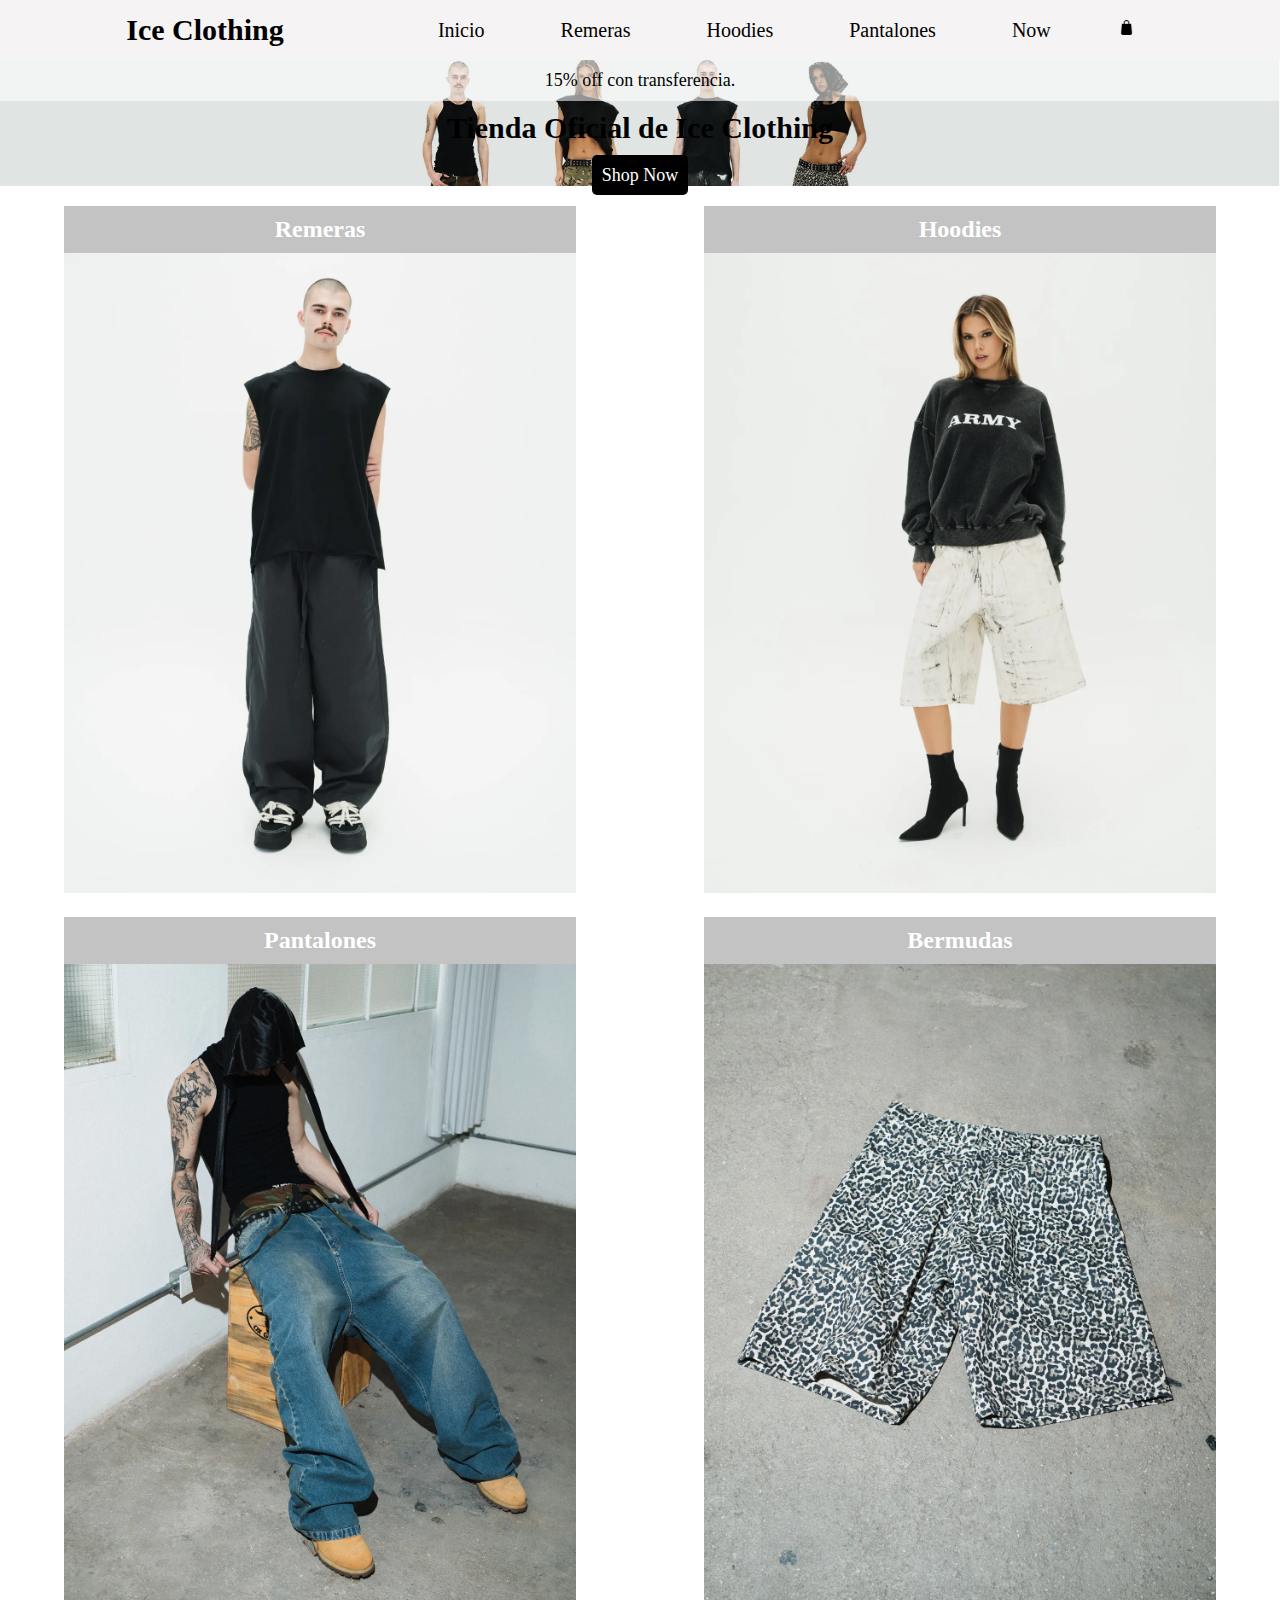
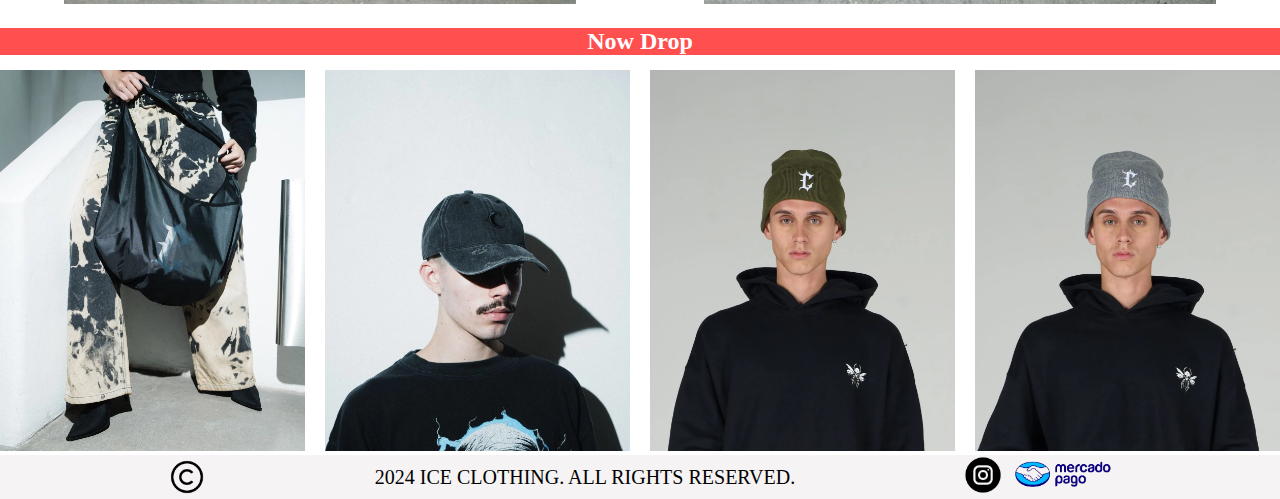
<file: index.html>
<!DOCTYPE html>
<html lang="en">
<head>
    <meta charset="UTF-8">
    <meta name="viewport" content="width=device-width, initial-scale=1.0">
    <meta name="title" content="Tienda de Ropa | Ice Clothing">
    <meta name="description" content="Descubre la mejor selección de ropa de moda para hombres, mujeres y niños. Envíos rápidos y devoluciones fáciles. ¡Compra ahora!">
    <meta name="keywords" content="ropa, moda, oversize, boxy fit, baggys, remeras, pantalones, tienda online, camisetas, gorras, medias, carteras, morrales, ropa para hombres, ropa para mujeres">
    <meta name="robots" content="index, follow">
    <link rel="stylesheet" href="./css/style.css">
    <link rel="shortcut icon" href="./img/logo.png">
    <title>Ice Clothing</title>
</head>
<body>
    <header> <!-- Encabezado -->
        <a href="./index.html"><h2>Ice Clothing</h2></a>
        <nav> <!-- Barra de navegación -->
            <ul>
                <li><a href="./index.html">Inicio</a></li>
                <li><a href="./pages/remeras.html">Remeras</a></li>
                <li><a href="./pages/hoodie.html">Hoodies</a></li>
                <li><a href="./pages/pantalones.html">Pantalones</a></li>
                <li><a href="./pages/now.html">Now</a></li>
                <li><img src="./img/bolsa_compras.png" alt="Bolsa de compras"></li>
            </ul>
        </nav>
    </header>
    <main> <!-- Contenido principal -->
        <section class="hero"> <!-- Sección del contenido principal-->
            <p>15% off con transferencia.</p>
            <h1>Tienda Oficial de Ice Clothing</h1>
            <a href="./pages/now.html" class="btn-shop-now">Shop Now</a>
        </section>

        <section class="bienvenida">
            <div>
                <h2>Remeras</h2>
                <a href="./pages/remeras.html"><img src="./img/remeras.png" alt="Pagina de Remeras"></a>
            </div>
            <div>
                <h2>Hoodies</h2>
                <a href="./pages/hoodie.html"><img src="./img/hoodies.png" alt="Pagina de Hoodies"></a>
            </div>
        </section>
        <section class="pantalones">
            <div>
                <h2>Pantalones</h2>
                <a href="./pages/pantalones.html"><img src="./img/pantalones1.png" alt="Pagina de Pantalones"></a>
            </div>
            <div>
                <h2>Bermudas</h2>
                <a href="./pages/pantalones.html"><img src="./img/bermuda.png" alt="Pagina de Pantalones"></a>
            </div>
        </section>
        <section class="now">
            <h2>Now Drop</h2>
            <div>
                <a href="./pages/now.html"><img src="./img/accesorios.png" alt="Pagina de lo Now"></a>
                <a href="./pages/now.html"><img src="./img/newdrop1.png" alt="Pagina de lo Now"></a>
                <a href="./pages/now.html"><img src="./img/newdrop2.png" alt="Pagina de lo Now"></a>
                <a href="./pages/now.html"><img src="./img/newdrop3.webp" alt="Pagina de lo Now"></a>
            </div>
        </section>
    </main>
    <footer> <!-- Pie de página-->
        <img src="./img/copy.png" alt="Copyright"> 
        <p>2024 ICE CLOTHING. ALL RIGHTS RESERVED.</p>
        <nav>
            <ul>
                <li>
                    <a href="https://www.instagram.com/" target="_blank"><img src="./img/instagram.png" alt="instagram"></a>
                </li>
                <li class="mp"><img src="./img/mp.png" alt="Mercado Pago"></li>
            </ul>
        </nav>
    </footer>
</body>
</html>
</file>
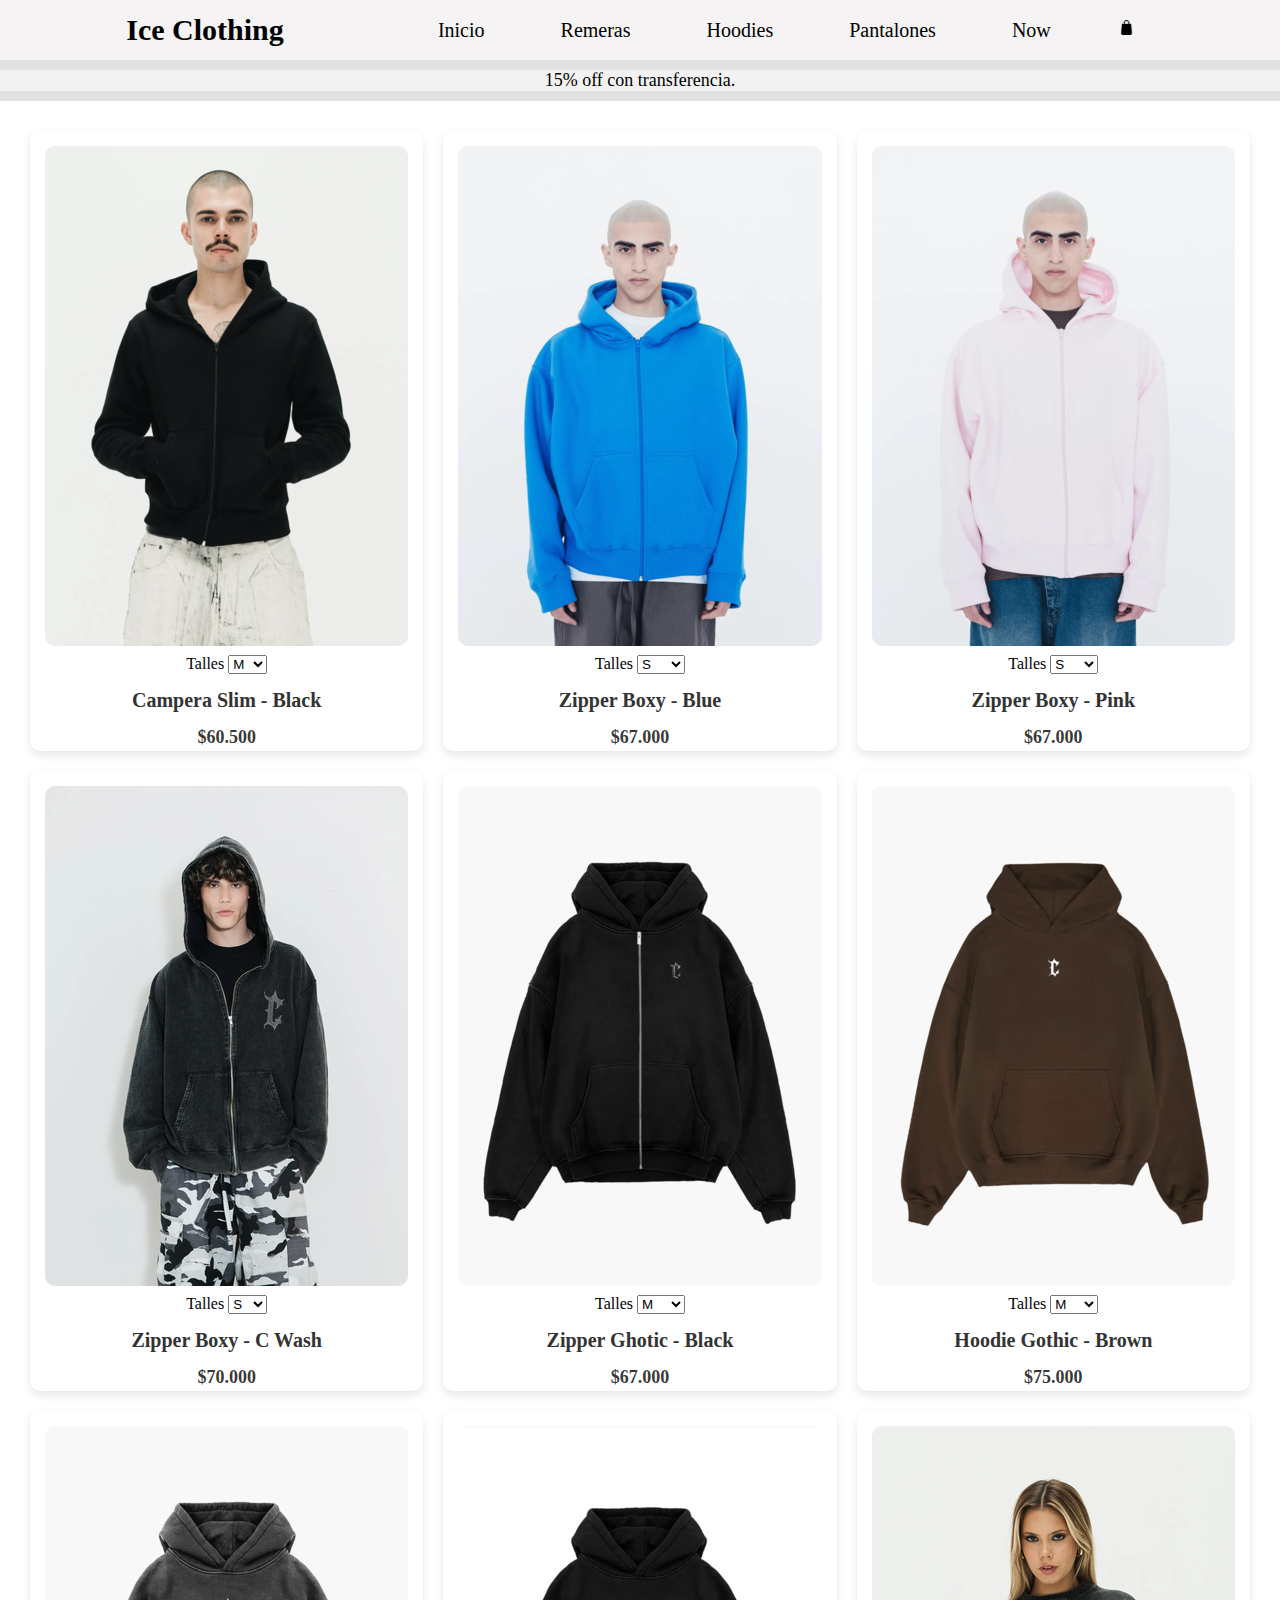
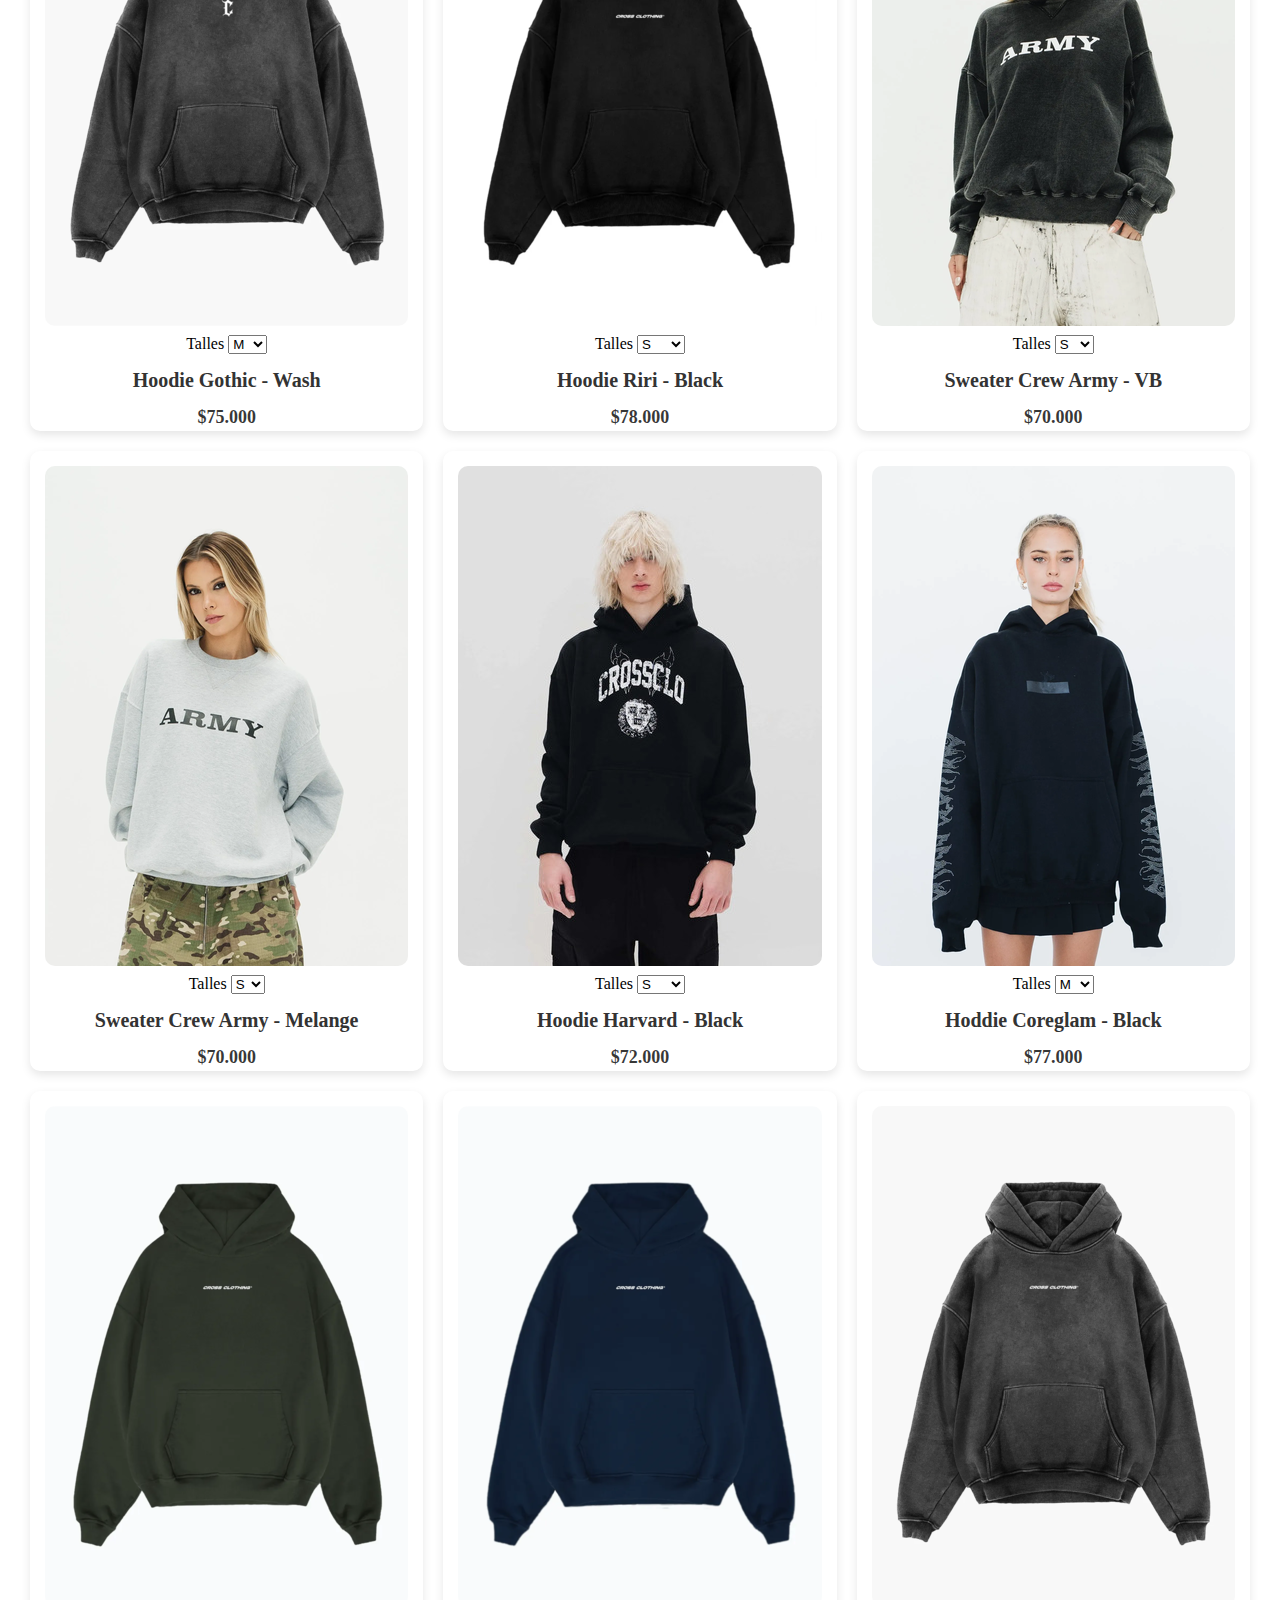
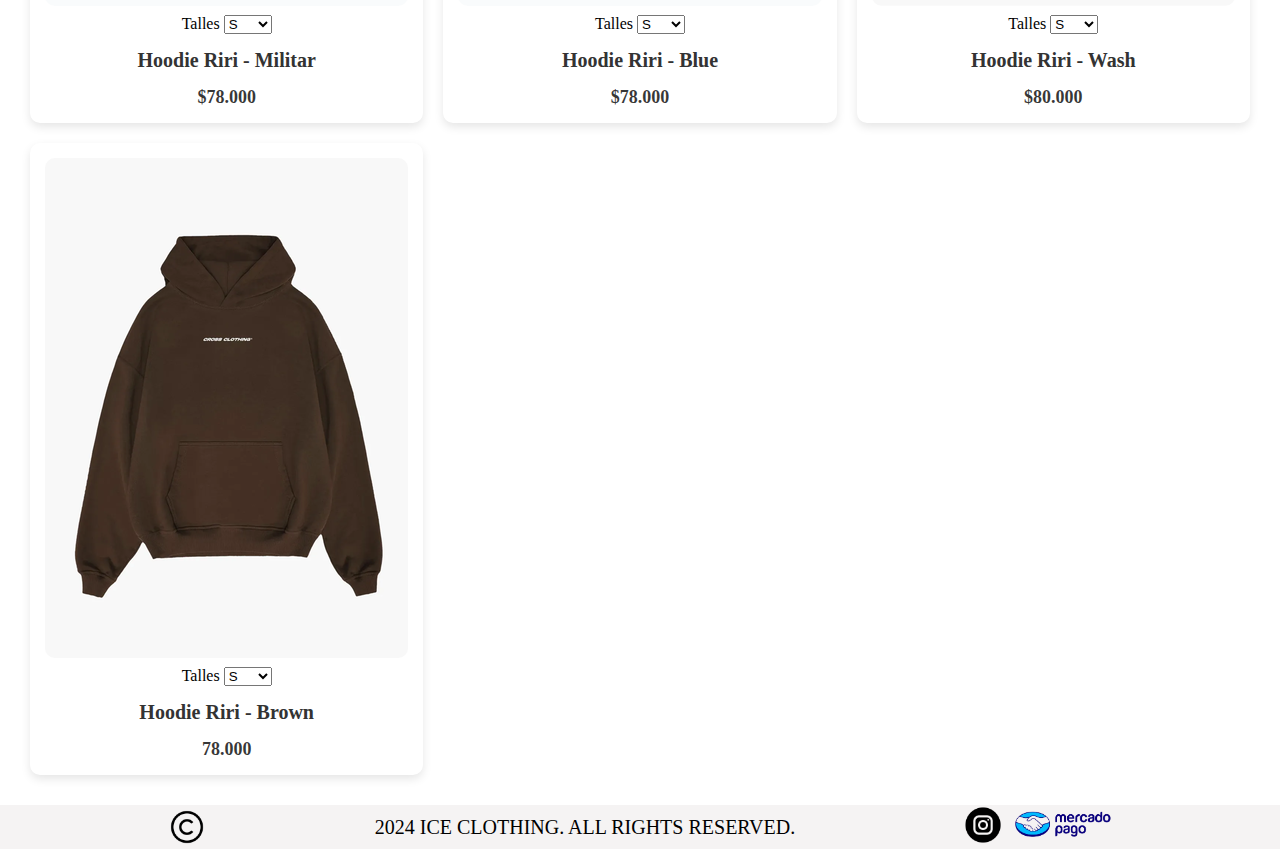
<file: pages/hoodie.html>
<!DOCTYPE html>
<html lang="en">
<head>
    <meta charset="UTF-8">
    <meta name="viewport" content="width=device-width, initial-scale=1.0">
    <link rel="stylesheet" href="../css/style.css">
    <link rel="shortcut icon" href="../img/logo.png">
    <title>Hoodies - Ice Clothing</title>
</head>
<body>
    <header> <!-- Encabezado -->
        <a href="../index.html"><h2 class="titulo">Ice Clothing</h2></a>
        <nav> <!-- Barra de navegación -->
            <ul>
                <li><a href="../index.html">Inicio</a></li>
                <li><a href="./remeras.html">Remeras</a></li>
                <li><a href="./hoodie.html">Hoodies</a></li>
                <li><a href="./pantalones.html">Pantalones</a></li>
                <li><a href="./now.html">Now</a></li>
                <li><img src="../img/bolsa_compras.png" alt="Bolsa de compras"></li>
            </ul>
        </nav>
    </header>
    <main> <!-- Contenido principal -->
        <section class="hero-gnr"> <!-- Sección del contenido principal-->
            <p>15% off con transferencia.</p>
        </section>
        <section class="grid-remeras">
            <div class="container">
                <div class="card-1">
                    <img src="../img/campera-slim-black.png" alt="campera slim negra basica">
                    <div class="talles">
                        <label for="">Talles</label>
                        <select name="Talles" id="">
                            <option value="">M</option>
                            <option value="">L</option>
                            <option value="">XL</option>
                        </select>
                    </div> 
                    <h2>Campera Slim - Black</h2>
                    <div class="precio">$60.500</div>
                </div>
                <div class="card-2">
                    <img src="../img/campera-zipperboxy-azul.png" alt="campera boxy azul">
                    <div class="talles">
                        <label for="">Talles</label>
                        <select name="Talles" id="">
                            <option value="">S</option>
                            <option value="">M</option>
                            <option value="">L</option>
                            <option value="">XL</option>
                            <option value="">XXL</option>
                        </select>
                    </div>
                    <h2>Zipper Boxy - Blue</h2>
                    <div class="precio">$67.000</div>
                </div>
                <div class="card-3">
                    <img src="../img/campera-zipperboxy-pink.png" alt="campera boxy rosa">
                    <div class="talles">
                        <label for="">Talles</label>
                        <select name="Talles" id="">
                            <option value="">S</option>
                            <option value="">M</option>
                            <option value="">L</option>
                            <option value="">XL</option>
                            <option value="">XXL</option>
                        </select>
                    </div>
                    <h2>Zipper Boxy - Pink</h2>
                    <div class="precio">$67.000</div>
                </div>
                <div class="card-4">
                    <img src="../img/campera-zipperboxy-cwash.png" alt="campera boxy negra gastada">
                    <div class="talles">
                        <label for="">Talles</label>
                        <select name="Talles" id="">
                            <option value="">S</option>
                            <option value="">M</option>
                            <option value="">L</option>
                            <option value="">XL</option>
                        </select>
                    </div>
                    <h2>Zipper Boxy - C Wash</h2>
                    <div class="precio">$70.000</div>
                </div>
                <div class="card-5">
                    <img src="../img/campera-ZIPPER-GOTCHROME-black.png" alt="campera boxy gothica negra">
                    <div class="talles">
                        <label for="">Talles</label>
                        <select name="Talles" id="">
                            <option value="">M</option>
                            <option value="">L</option>
                            <option value="">XL</option>
                            <option value="">XXL</option>
                        </select>
                    </div>
                    <h2>Zipper Ghotic - Black</h2>
                    <div class="precio">$67.000</div>
                </div>
                <div class="card-6">
                    <img src="../img/BUZO_GOTHIC-BROWN.png" alt="buzo gothico marron">
                    <div class="talles">
                        <label for="">Talles</label>
                        <select name="Talles" id="">
                            <option value="">M</option>
                            <option value="">L</option>
                            <option value="">XL</option>
                            <option value="">XXL</option>
                        </select>
                    </div>
                    <h2>Hoodie Gothic - Brown</h2>
                    <div class="precio">$75.000</div>
                </div>
                <div class="card-7">
                    <img src="../img/buzo-GOTICWASH-F.png" alt="buzo gothico negro desgastado">
                    <div class="talles">
                        <label for="">Talles</label>
                        <select name="Talles" id="">
                            <option value="">M</option>
                            <option value="">L</option>
                            <option value="">XL</option>
                        </select>
                    </div>
                    <h2>Hoodie Gothic - Wash</h2>
                    <div class="precio">$75.000</div>
                </div>
                <div class="card-8">
                    <img src="../img/buzo-riri-black-.png" alt="buzo basico negro">
                    <div class="talles">
                        <label for="">Talles</label>
                        <select name="Talles" id="">
                            <option value="">S</option>
                            <option value="">M</option>
                            <option value="">L</option>
                            <option value="">XL</option>
                            <option value="">XXL</option>
                        </select>
                    </div>
                    <h2>Hoodie Riri - Black</h2>
                    <div class="precio">$78.000</div>
                </div>
                <div class="card-9">
                    <img src="../img/buzo-crewneck-armybv.png" alt="sweater logo army blanco y negro gastado">
                    <div class="talles">
                        <label for="">Talles</label>
                        <select name="Talles" id="">
                            <option value="">S</option>
                            <option value="">M</option>
                            <option value="">L</option>
                            <option value="">XL</option>
                        </select>
                    </div>
                    <h2>Sweater Crew Army - VB</h2>
                    <div class="precio">$70.000</div>
                </div>
                <div class="card-10">
                    <img src="../img/buzo-crewneck-army-melange.png" alt="sweater logo army gris">
                    <div class="talles">
                        <label for="">Talles</label>
                        <select name="Talles" id="">
                            <option value="">S</option>
                            <option value="">M</option>
                            <option value="">L</option>
                        </select>
                    </div>
                    <h2>Sweater Crew Army - Melange</h2>
                    <div class="precio">$70.000</div>
                </div>
                <div class="card-11">
                    <img src="../img/buzo-harvard.jpg" alt="buzo estilo harvard negro">
                    <div class="talles">
                        <label for="">Talles</label>
                        <select name="Talles" id="">
                            <option value="">S</option>
                            <option value="">M</option>
                            <option value="">L</option>
                            <option value="">XL</option>
                            <option value="">XXL</option>
                        </select>
                    </div>
                    <h2>Hoodie Harvard - Black</h2>
                    <div class="precio">$72.000</div>
                </div>
                <div class="card-12">
                    <img src="../img/buzo-coreglam-black.png" alt="buzo oversize coreglam negro">
                    <div class="talles">
                        <label for="">Talles</label>
                        <select name="Talles" id="">
                            <option value="">M</option>
                            <option value="">L</option>
                            <option value="">XL</option>
                        </select>
                    </div>
                    <h2>Hoddie Coreglam - Black</h2>
                    <div class="precio">$77.000</div>
                </div>
                <div class="card-13">
                    <img src="../img/BUZO-RIRI-MILITAR.png" alt="buzo basico verde militar">
                    <div class="talles">
                        <label for="">Talles</label>
                        <select name="Talles" id="">
                            <option value="">S</option>
                            <option value="">M</option>
                            <option value="">L</option>
                            <option value="">XL</option>
                            <option value="">XXL</option>
                        </select>
                    </div>
                    <h2>Hoodie Riri - Militar</h2>
                    <div class="precio">$78.000</div>
                </div>
                <div class="card-14">
                    <img src="../img/BUZO-RIRICHECO-azul.png" alt="buzo basico azul">
                    <div class="talles">
                        <label for="">Talles</label>
                        <select name="Talles" id="">
                            <option value="">S</option>
                            <option value="">M</option>
                            <option value="">L</option>
                            <option value="">XL</option>
                            <option value="">XXL</option>
                        </select>
                    </div>
                    <h2>Hoodie Riri - Blue</h2>
                    <div class="precio">$78.000</div>
                </div>
                <div class="card-15">
                    <img src="../img/BUZO-RIRIWASH.png" alt="buzo basico negro desgastado">
                    <div class="talles">
                        <label for="">Talles</label>
                        <select name="Talles" id="">
                            <option value="">S</option>
                            <option value="">M</option>
                            <option value="">L</option>
                            <option value="">XL</option>
                            <option value="">XXL</option>
                        </select>
                    </div>
                    <h2>Hoodie Riri - Wash</h2>
                    <div class="precio">$80.000</div>
                </div>
                <div class="card-16">
                    <img src="../img/BUZO_RIRI-brown.png" alt="remera oversize oasis gris gastado">
                    <div class="talles">
                        <label for="">Talles</label>
                        <select name="Talles" id="">
                            <option value="">S</option>
                            <option value="">M</option>
                            <option value="">L</option>
                            <option value="">XL</option>
                            <option value="">XXL</option>
                        </select>
                    </div>
                    <h2>Hoodie Riri - Brown</h2>
                    <div class="precio">78.000</div> 
                </div>
            </div>
        </section>
    </main>   
    
    <footer> <!-- Pie de página-->
        <img src="../img/copy.png" alt="Copyright"> <p>2024 ICE CLOTHING. ALL RIGHTS RESERVED.</p>
        <nav>
            <ul>
                <li><a href="https://www.instagram.com/" target="_blank"><img src="../img/instagram.png" alt="instagram"></a></li>
                <li class="mp"><img src="../img/mp.png" alt="Mercado Pago"></li>
            </ul>
        </nav>
    </footer>
</body>
</html>
</file>
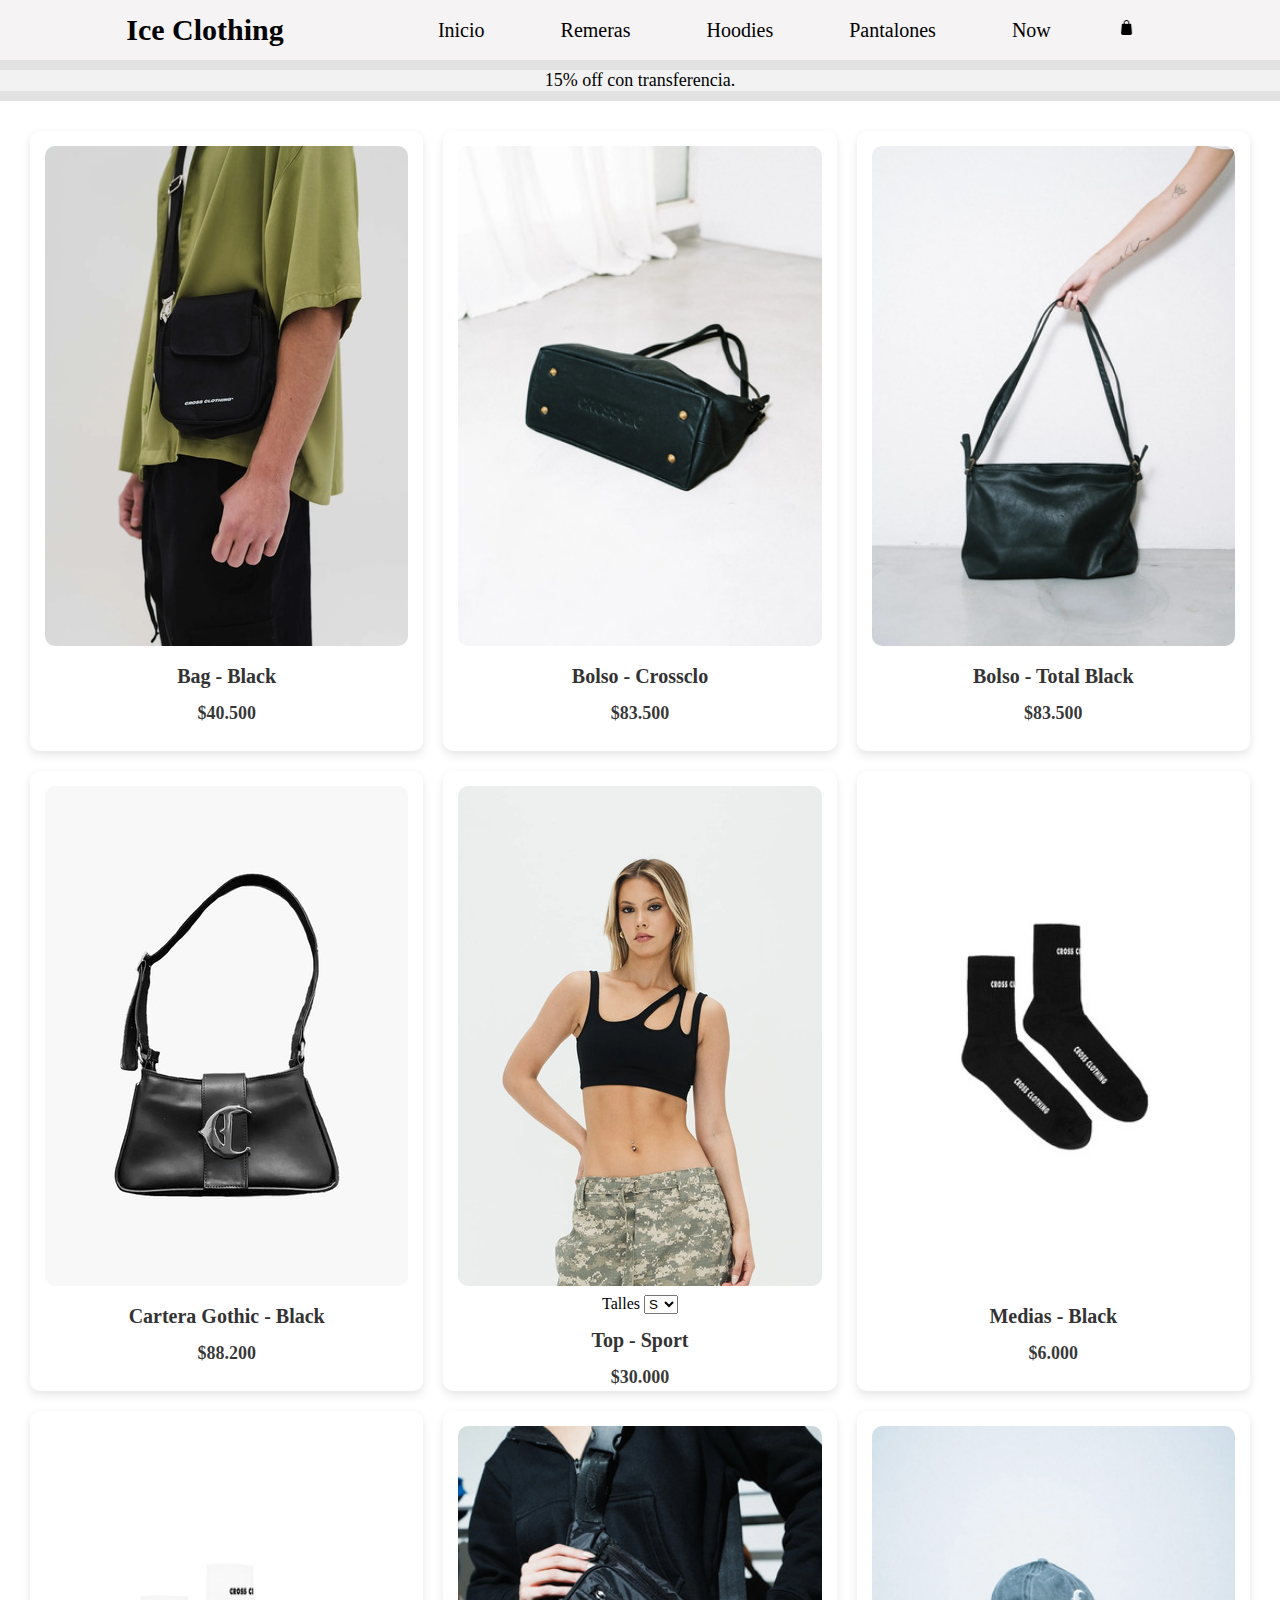
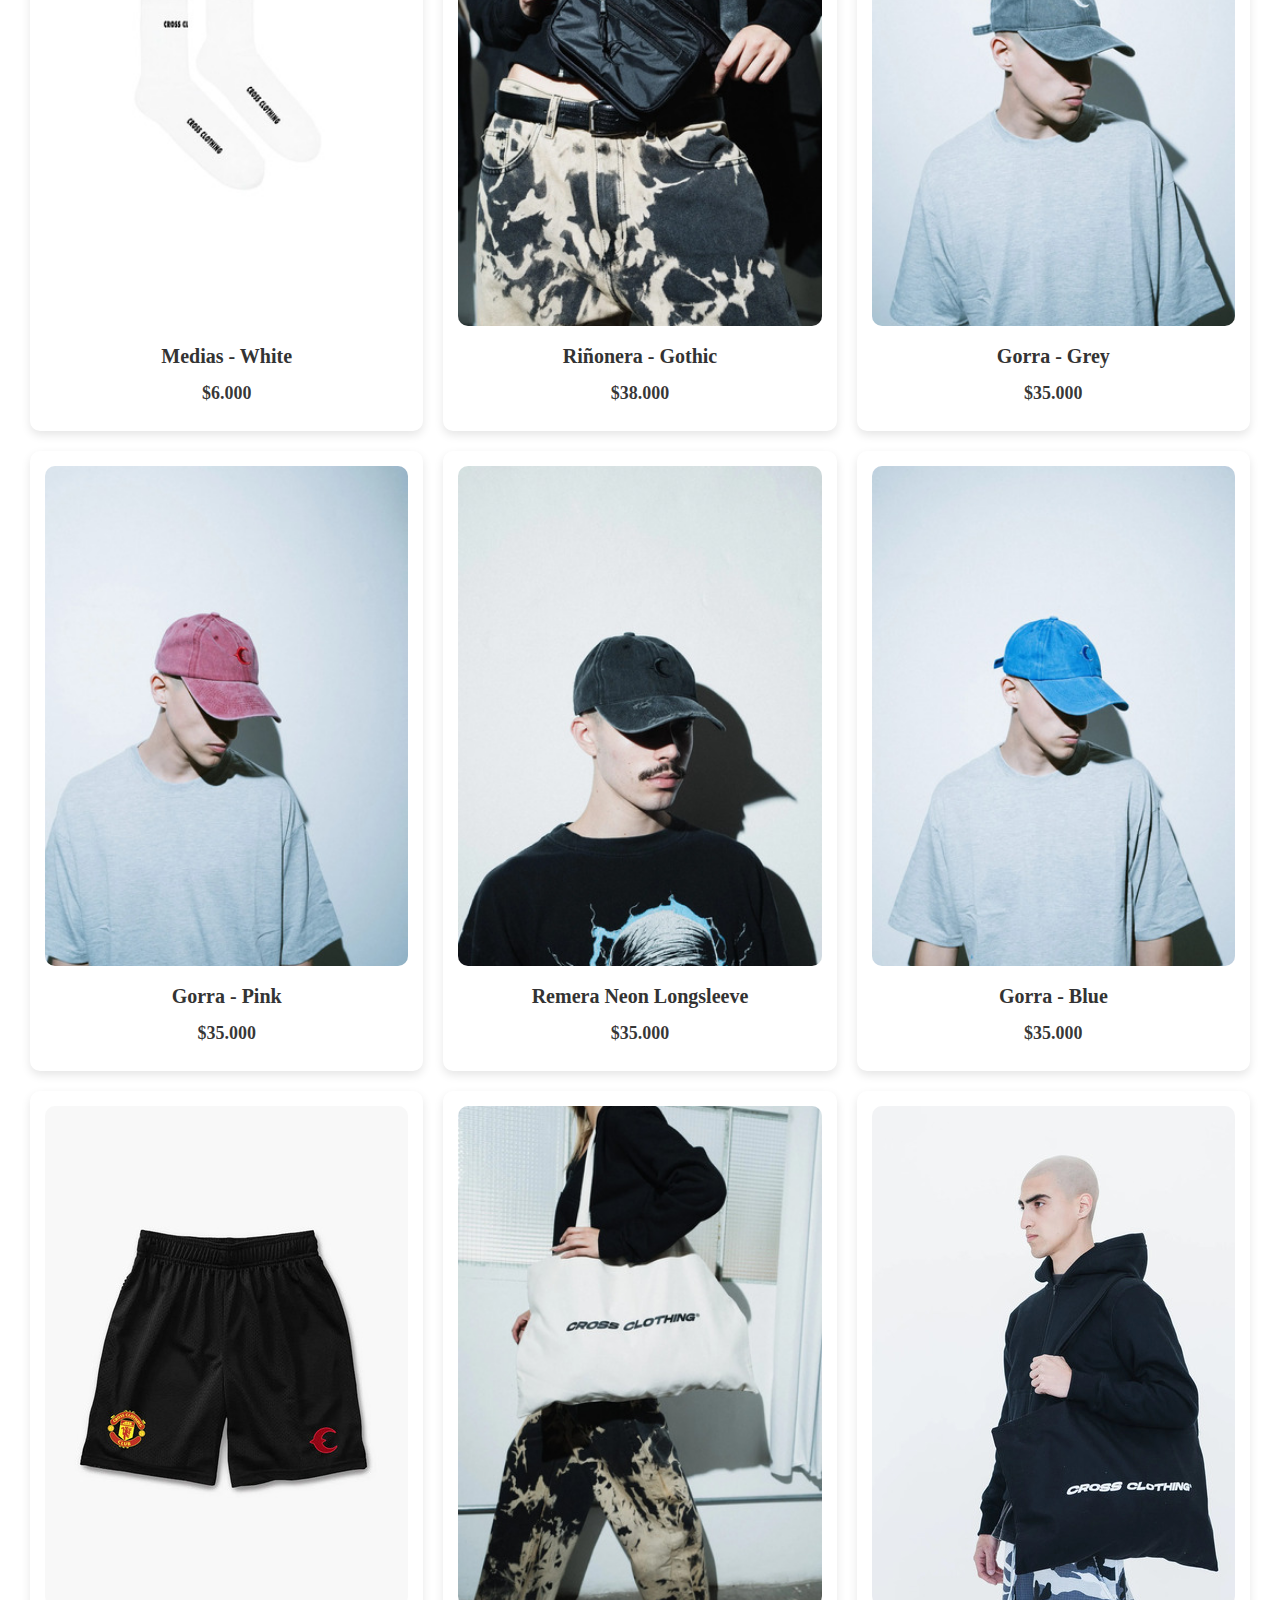
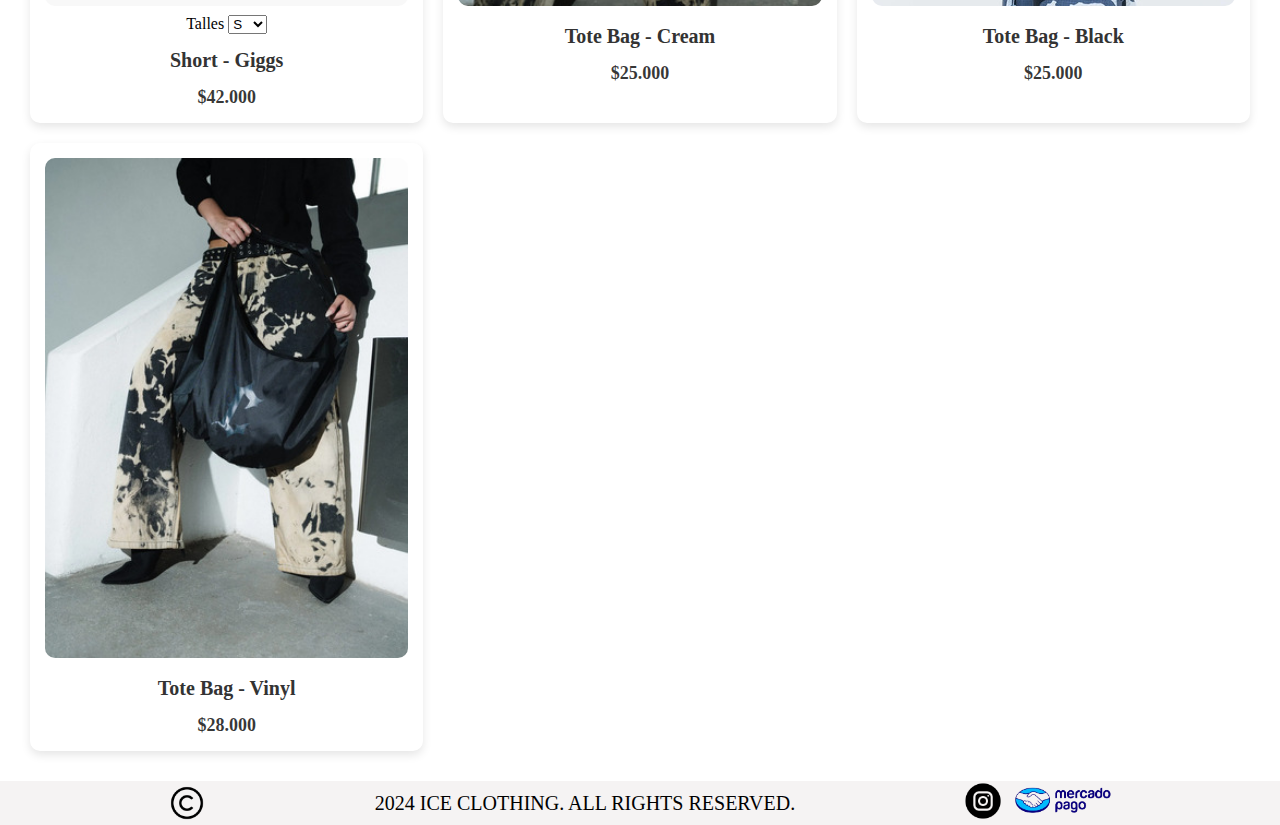
<file: pages/now.html>
<!DOCTYPE html>
<html lang="en">
<head>
    <meta charset="UTF-8">
    <meta name="viewport" content="width=device-width, initial-scale=1.0">
    <link rel="stylesheet" href="../css/style.css">
    <link rel="shortcut icon" href="../img/logo.png">
    <title>Now - Ice Clothing</title>
</head>
<body>
    <header> <!-- Encabezado -->
        <a href="../index.html"><h2>Ice Clothing</h2></a>
        <nav> <!-- Barra de navegación -->
            <ul>
                <li><a href="../index.html">Inicio</a></li>
                <li><a href="./remeras.html">Remeras</a></li>
                <li><a href="./hoodie.html">Hoodies</a></li>
                <li><a href="./pantalones.html">Pantalones</a></li>
                <li><a href="./now.html">Now</a></li>
                <li><img src="../img/bolsa_compras.png" alt="Bolsa de compras"></li>
            </ul>
        </nav>
    </header>
    <main> <!-- Contenido principal -->
        <section class="hero-gnr"> <!-- Sección del contenido principal-->
            <p>15% off con transferencia.</p>
        </section>
        <section class="grid-remeras">
            <div class="container">
                <div class="card-1">
                    <img src="../img/acs-bag-black.jpg" alt="bandolera negra"> 
                    <h2>Bag - Black</h2>
                    <div class="precio">$40.500</div>
                </div>
                <div class="card-2">
                    <img src="../img/acs-bolso-crossclo.jpg" alt="bolso negro">
                    <h2>Bolso - Crossclo</h2>
                    <div class="precio">$83.500</div>
                </div>
                <div class="card-3">
                    <img src="../img/acs-bolso-crossclo2.jpg" alt="cartera negra">
                    <h2>Bolso - Total Black</h2>
                    <div class="precio">$83.500</div>
                </div>
                <div class="card-4">
                    <img src="../img/acs-cartera-gothic-black.jpg" alt="cartera gothica negra">
                    <h2>Cartera Gothic - Black</h2>
                    <div class="precio">$88.200</div>
                </div>
                <div class="card-5">
                    <img src="../img/acs-top-sport.jpg" alt="top deportivo">
                    <div class="talles">
                        <label for="">Talles</label>
                        <select name="Talles" id="">
                            <option value="">S</option>
                            <option value="">M</option>
                            <option value="">L</option>
                        </select>
                    </div>
                    <h2>Top - Sport</h2>
                    <div class="precio">$30.000</div>
                </div>
                <div class="card-6">
                    <img src="../img/acs-medias-black.jpg" alt="medias 3/4 negras">
                    <h2>Medias - Black</h2>
                    <div class="precio">$6.000</div>
                </div>
                <div class="card-7">
                    <img src="../img/acs-medias-white.jpg" alt="medias 3/4 blancas">
                    <h2>Medias - White</h2>
                    <div class="precio">$6.000</div>
                </div>
                <div class="card-8">
                    <img src="../img/acs-riñonera-gothic.jpg" alt="riñonera gothica negra">
                    <h2>Riñonera - Gothic</h2>
                    <div class="precio">$38.000</div>
                </div>
                <div class="card-9">
                    <img src="../img/acs-gorra-grey.jpg" alt="gorra Gris">
                    <h2>Gorra - Grey</h2>
                    <div class="precio">$35.000</div>
                </div>
                <div class="card-10">
                    <img src="../img/acs-gorra-pink.jpg" alt="gorra pink">
                    <h2>Gorra - Pink</h2>
                    <div class="precio">$35.000</div>
                </div>
                <div class="card-11">
                    <img src="../img/acs-gorra-wash.jpg" alt="gorra negra desgastada">
                    <h2>Remera Neon Longsleeve</h2>
                    <div class="precio">$35.000</div>
                </div>
                <div class="card-12">
                    <img src="../img/acs-gorra-blue.jpg" alt="gorra azul">
                    <h2>Gorra - Blue</h2>
                    <div class="precio">$35.000</div>
                </div>
                <div class="card-13">
                    <img src="../img/acs-short-giggs.jpg" alt="short deportivo">
                    <div class="talles">
                        <label for="">Talles</label>
                        <select name="Talles" id="">
                            <option value="">S</option>
                            <option value="">M</option>
                            <option value="">L</option>
                            <option value="">XL</option>
                        </select>
                    </div>
                    <h2>Short - Giggs</h2>
                    <div class="precio">$42.000</div>
                </div>
                <div class="card-14">
                    <img src="../img/acs-totebag-cream.jpg" alt="bolso de compras color cream">
                    <h2>Tote Bag - Cream</h2>
                    <div class="precio">$25.000</div>
                </div>
                <div class="card-15">
                    <img src="../img/acs-totebag-black.jpg" alt=bolso de compras negro">
                    <h2>Tote Bag - Black</h2>
                    <div class="precio">$25.000</div>
                </div>
                <div class="card-16">
                    <img src="../img/acs-totebag-vinyl.jpg" alt="bolso de compras vinyl">
                    <h2>Tote Bag - Vinyl</h2>
                    <div class="precio">$28.000</div> 
                </div>
            </div>
        </section>
    </main>   
    <footer> <!-- Pie de página-->
        <img src="../img/copy.png" alt="Copyright"> <p>2024 ICE CLOTHING. ALL RIGHTS RESERVED.</p>
        <nav>
            <ul>
                <li><a href="https://www.instagram.com/" target="_blank"><img src="../img/instagram.png" alt="instagram"></a></li>
                <li class="mp"><img src="../img/mp.png" alt="Mercado Pago"></li>
            </ul>
        </nav>
    </footer>
</body>
</html>
</file>
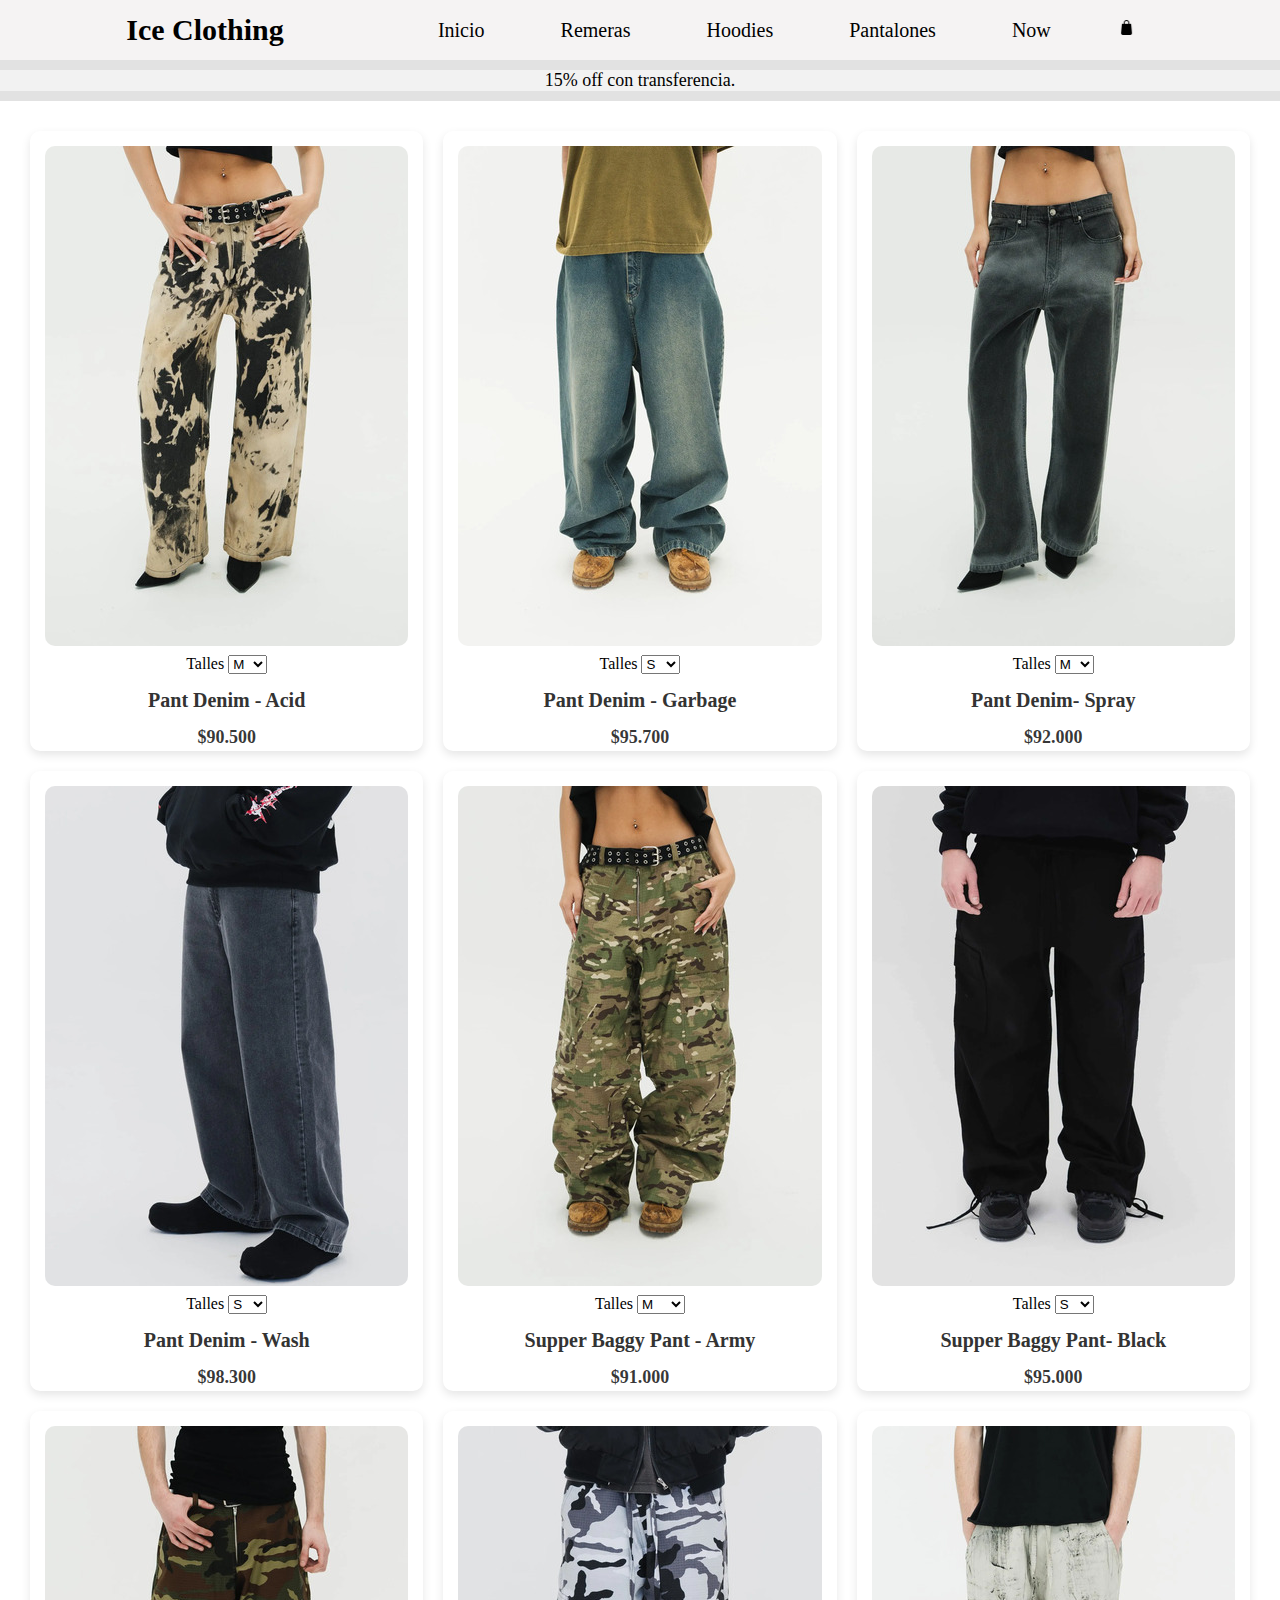
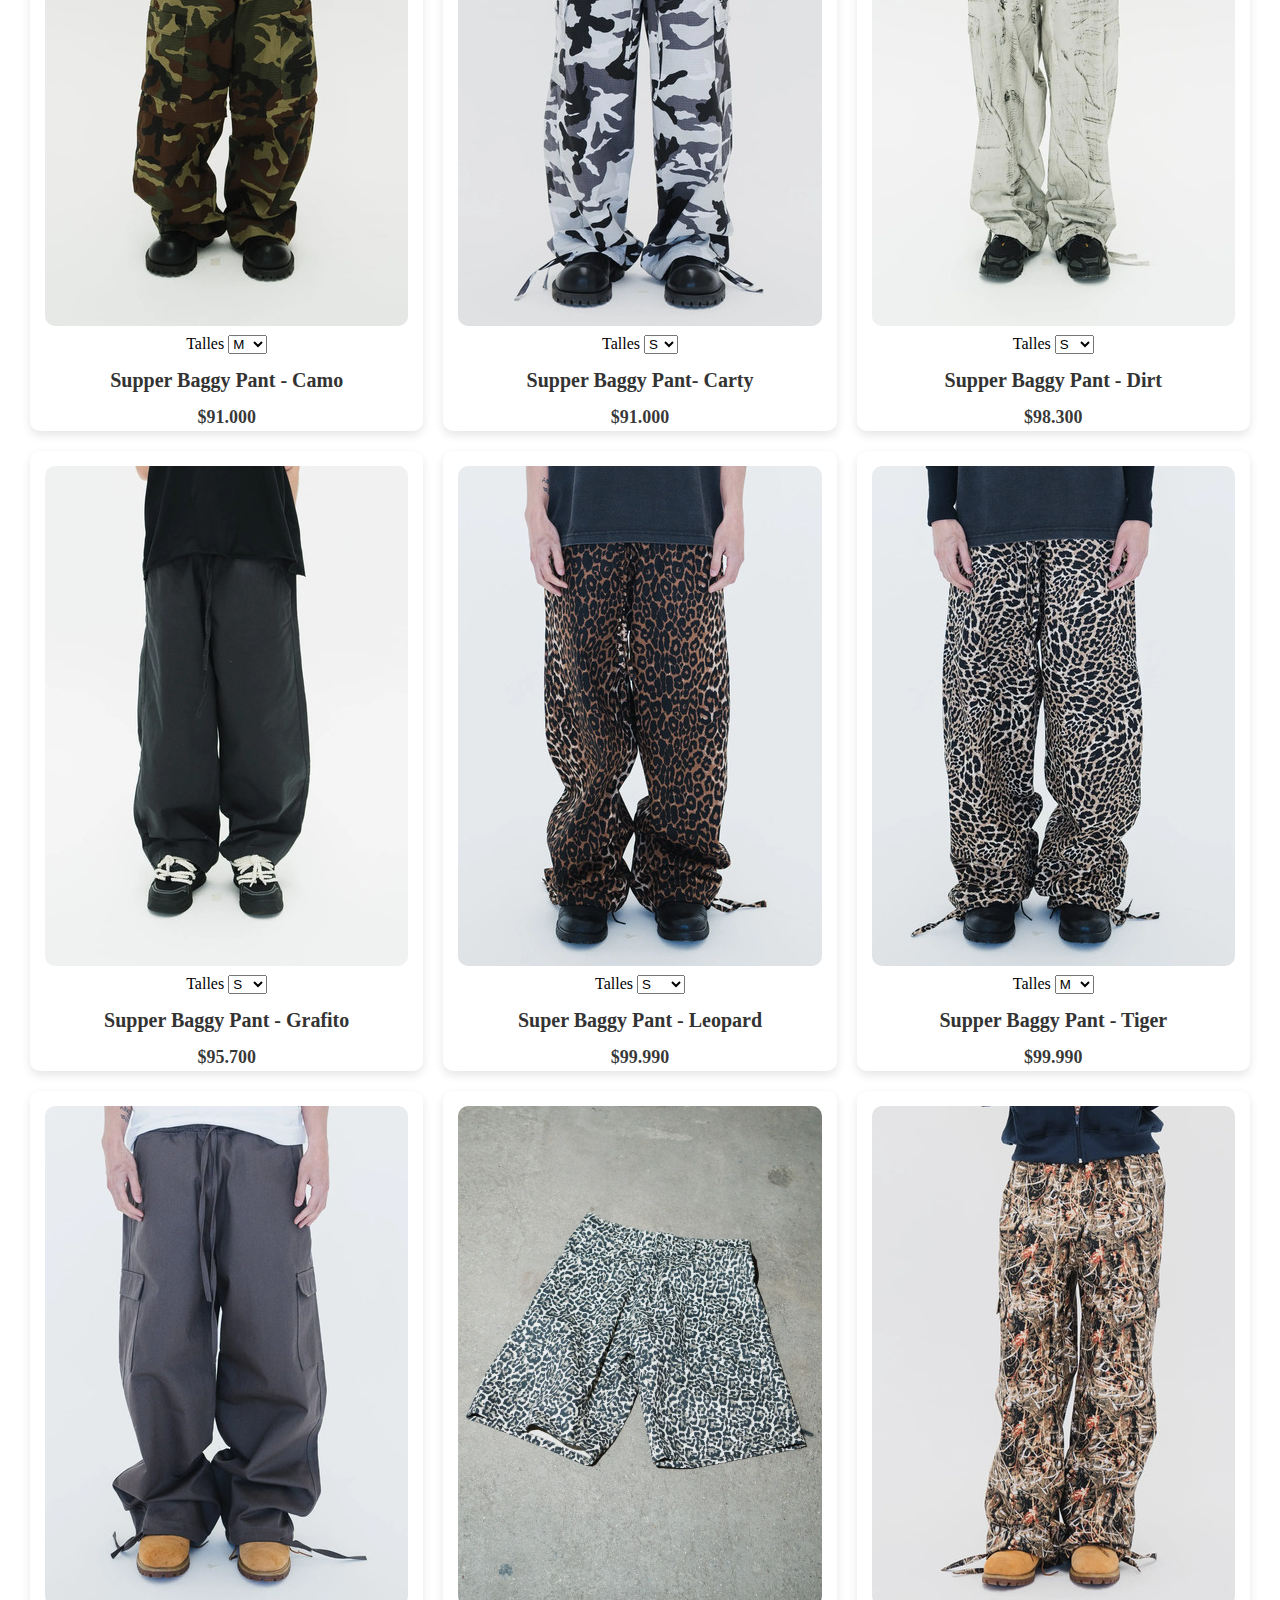
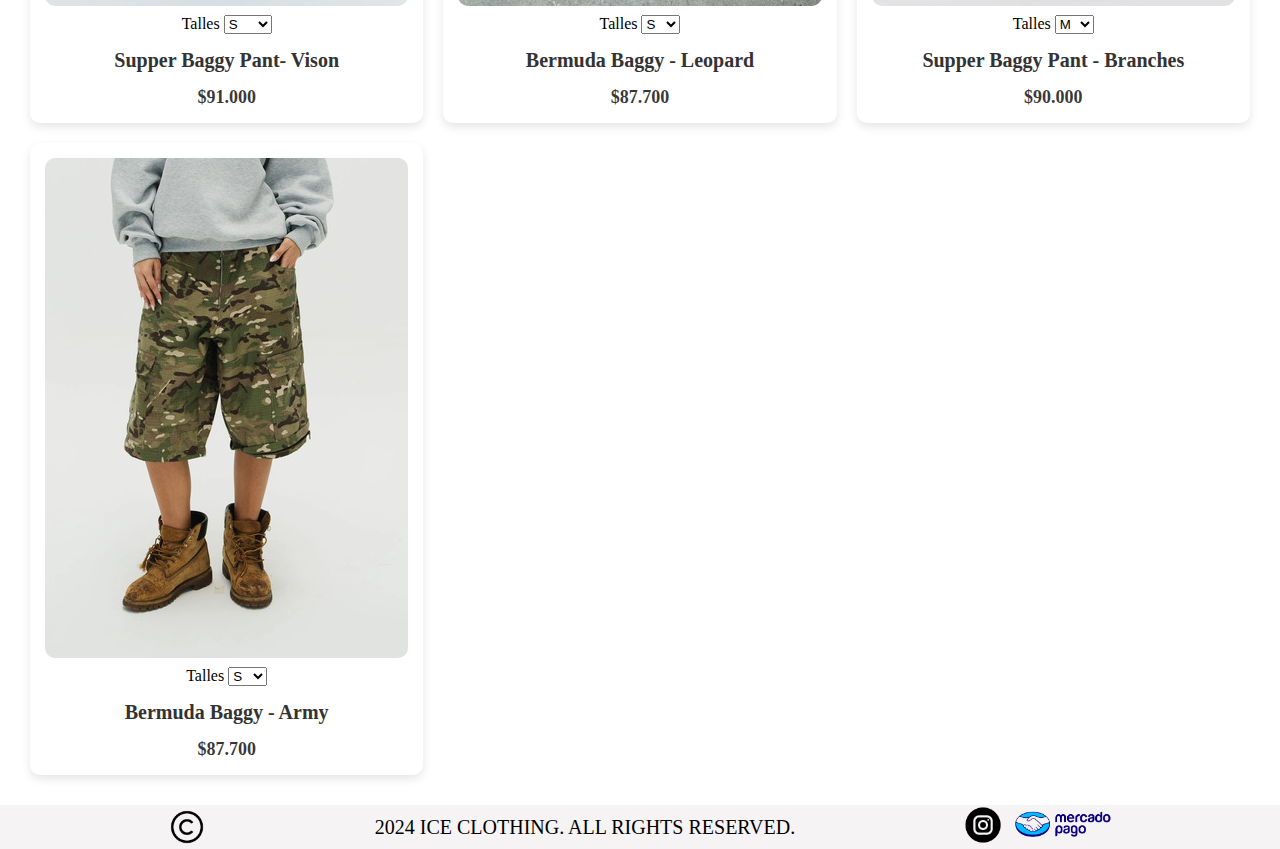
<file: pages/pantalones.html>
<!DOCTYPE html>
<html lang="en">
<head>
    <meta charset="UTF-8">
    <meta name="viewport" content="width=device-width, initial-scale=1.0">
    <link rel="stylesheet" href="../css/style.css">
    <link rel="shortcut icon" href="../img/logo.png">
    <title>Pants - Ice Clothing</title>
</head>
<body>
    <header> <!-- Encabezado -->
        <a href="../index.html"><h2>Ice Clothing</h2></a>
        <nav> <!-- Barra de navegación -->
            <ul>
                <li><a href="../index.html">Inicio</a></li>
                <li><a href="./remeras.html">Remeras</a></li>
                <li><a href="./hoodie.html">Hoodies</a></li>
                <li><a href="./pantalones.html">Pantalones</a></li>
                <li><a href="./now.html">Now</a></li>
                <li><img src="../img/bolsa_compras.png" alt="Bolsa de compras"></li>
            </ul>
        </nav>
    </header>
    <main> <!-- Contenido principal -->
        <section class="hero-gnr"> <!-- Sección del contenido principal-->
            <p>15% off con transferencia.</p>
        </section>
        <section class="grid-remeras">
            <div class="container">
                <div class="card-1">
                    <img src="../img/pant-denim-acid.jpg" alt="musculosa boxy negra basica">
                    <div class="talles">
                        <label for="">Talles</label>
                        <select name="Talles" id="">
                            <option value="">M</option>
                            <option value="">L</option>
                            <option value="">XL</option>
                        </select>
                    </div> 
                    <h2>Pant Denim - Acid</h2>
                    <div class="precio">$90.500</div>
                </div>
                <div class="card-2">
                    <img src="../img/pant-denim-garbage.jpg" alt="musculosa boxy negra manson">
                    <div class="talles">
                        <label for="">Talles</label>
                        <select name="Talles" id="">
                            <option value="">S</option>
                            <option value="">M</option>
                            <option value="">L</option>
                            <option value="">XL</option>
                        </select>
                    </div>
                    <h2>Pant Denim - Garbage</h2>
                    <div class="precio">$95.700</div>
                </div>
                <div class="card-3">
                    <img src="../img/pant-denim-spray.jpg" alt="musculosa boxy gris">
                    <div class="talles">
                        <label for="">Talles</label>
                        <select name="Talles" id="">
                            <option value="">M</option>
                            <option value="">L</option>
                            <option value="">XL</option>
                        </select>
                    </div>
                    <h2>Pant Denim- Spray</h2>
                    <div class="precio">$92.000</div>
                </div>
                <div class="card-4">
                    <img src="../img/pant-denim-wash.jpg" alt="musculosa slim morley negra">
                    <div class="talles">
                        <label for="">Talles</label>
                        <select name="Talles" id="">
                            <option value="">S</option>
                            <option value="">M</option>
                            <option value="">L</option>
                            <option value="">XL</option>
                        </select>
                    </div>
                    <h2>Pant Denim - Wash</h2>
                    <div class="precio">$98.300</div>
                </div>
                <div class="card-5">
                    <img src="../img/pant-supperbaggy-arrmy.jpg" alt="remera boxy heavy gris">
                    <div class="talles">
                        <label for="">Talles</label>
                        <select name="Talles" id="">
                            <option value="">M</option>
                            <option value="">L</option>
                            <option value="">XL</option>
                            <option value="">XXL</option>
                        </select>
                    </div>
                    <h2>Supper Baggy Pant - Army</h2>
                    <div class="precio">$91.000</div>
                </div>
                <div class="card-6">
                    <img src="../img/pant-supperbaggy-blaack.jpg" alt="remera oversize basica negra">
                    <div class="talles">
                        <label for="">Talles</label>
                        <select name="Talles" id="">
                            <option value="">S</option>
                            <option value="">M</option>
                            <option value="">L</option>
                            <option value="">XL</option>
                        </select>
                    </div>
                    <h2>Supper  Baggy Pant- Black</h2>
                    <div class="precio">$95.000</div>
                </div>
                <div class="card-7">
                    <img src="../img/pant-supperbaggy-camo.jpg" alt="remera overize gothica bordo">
                    <div class="talles">
                        <label for="">Talles</label>
                        <select name="Talles" id="">
                            <option value="">M</option>
                            <option value="">L</option>
                            <option value="">XL</option>
                        </select>
                    </div>
                    <h2>Supper  Baggy Pant - Camo</h2>
                    <div class="precio">$91.000</div>
                </div>
                <div class="card-8">
                    <img src="../img/pant-supperbaggy-carty.jpg" alt="remera oversize gothica gastada">
                    <div class="talles">
                        <label for="">Talles</label>
                        <select name="Talles" id="">
                            <option value="">S</option>
                            <option value="">M</option>
                            <option value="">L</option>
                        </select>
                    </div>
                    <h2>Supper Baggy Pant- Carty</h2>
                    <div class="precio">$91.000</div>
                </div>
                <div class="card-9">
                    <img src="../img/pant-supperbaggy-dirt.jpg" alt="remera oversize knife negra gastada">
                    <div class="talles">
                        <label for="">Talles</label>
                        <select name="Talles" id="">
                            <option value="">S</option>
                            <option value="">M</option>
                            <option value="">L</option>
                            <option value="">XL</option>
                        </select>
                    </div>
                    <h2>Supper Baggy Pant - Dirt</h2>
                    <div class="precio">$98.300</div>
                </div>
                <div class="card-10">
                    <img src="../img/pant-supperbaggy-grafito.jpg" alt="remera oversize basica negra">
                    <div class="talles">
                        <label for="">Talles</label>
                        <select name="Talles" id="">
                            <option value="">S</option>
                            <option value="">M</option>
                            <option value="">L</option>
                            <option value="">XL</option>
                        </select>
                    </div>
                    <h2>Supper Baggy Pant - Grafito</h2>
                    <div class="precio">$95.700</div>
                </div>
                <div class="card-11">
                    <img src="../img/pant-supperbaggy-loppard.jpg" alt="remeron doble manga neon">
                    <div class="talles">
                        <label for="">Talles</label>
                        <select name="Talles" id="">
                            <option value="">S</option>
                            <option value="">M</option>
                            <option value="">L</option>
                            <option value="">XL</option>
                            <option value="">XXL</option>
                        </select>
                    </div>
                    <h2>Super Baggy Pant - Leopard</h2>
                    <div class="precio">$99.990</div>
                </div>
                <div class="card-12">
                    <img src="../img/pant-supperbaggy-tiger.jpg" alt="remera boxy negra">
                    <div class="talles">
                        <label for="">Talles</label>
                        <select name="Talles" id="">
                            <option value="">M</option>
                            <option value="">L</option>
                            <option value="">XL</option>
                        </select>
                    </div>
                    <h2>Supper Baggy Pant - Tiger</h2>
                    <div class="precio">$99.990</div>
                </div>
                <div class="card-13">
                    <img src="../img/pant-supperbaggy-vison.jpg" alt="remeron doble manga electrica">
                    <div class="talles">
                        <label for="">Talles</label>
                        <select name="Talles" id="">
                            <option value="">S</option>
                            <option value="">M</option>
                            <option value="">L</option>
                            <option value="">XL</option>
                            <option value="">XXL</option>
                        </select>
                    </div>
                    <h2>Supper Baggy Pant- Vison</h2>
                    <div class="precio">$91.000</div>
                </div>
                <div class="card-14">
                    <img src="../img/bermuda.png" alt="remera oversize gothica negra">
                    <div class="talles">
                        <label for="">Talles</label>
                        <select name="Talles" id="">
                            <option value="">S</option>
                            <option value="">M</option>
                            <option value="">L</option>
                            <option value="">XL</option>
                        </select>
                    </div>
                    <h2>Bermuda Baggy - Leopard</h2>
                    <div class="precio">$87.700</div>
                </div>
                <div class="card-15">
                    <img src="../img/pant-supperbagy.branches.jpg" alt="remera oversize gothica blanca y negra">
                    <div class="talles">
                        <label for="">Talles</label>
                        <select name="Talles" id="">
                            <option value="">M</option>
                            <option value="">L</option>
                            <option value="">XL</option>
                        </select>
                    </div>
                    <h2>Supper Baggy Pant - Branches</h2>
                    <div class="precio">$90.000</div>
                </div>
                <div class="card-16">
                    <img src="../img/bermuda-baggy-army.jpg" alt="remera oversize oasis gris gastado">
                    <div class="talles">
                        <label for="">Talles</label>
                        <select name="Talles" id="">
                            <option value="">S</option>
                            <option value="">M</option>
                            <option value="">L</option>
                            <option value="">XL</option>
                        </select>
                    </div>
                    <h2>Bermuda Baggy - Army</h2>
                    <div class="precio">$87.700</div> 
                </div>
            </div>
        </section>
    </main>   
    <footer> <!-- Pie de página-->
        <img src="../img/copy.png" alt="Copyright"> <p>2024 ICE CLOTHING. ALL RIGHTS RESERVED.</p>
        <nav>
            <ul>
                <li><a href="https://www.instagram.com/" target="_blank"><img src="../img/instagram.png" alt="instagram"></a></li>
                <li class="mp"><img src="../img/mp.png" alt="Mercado Pago"></li>
            </ul>
        </nav>
    </footer>
</body>
</html>
</file>
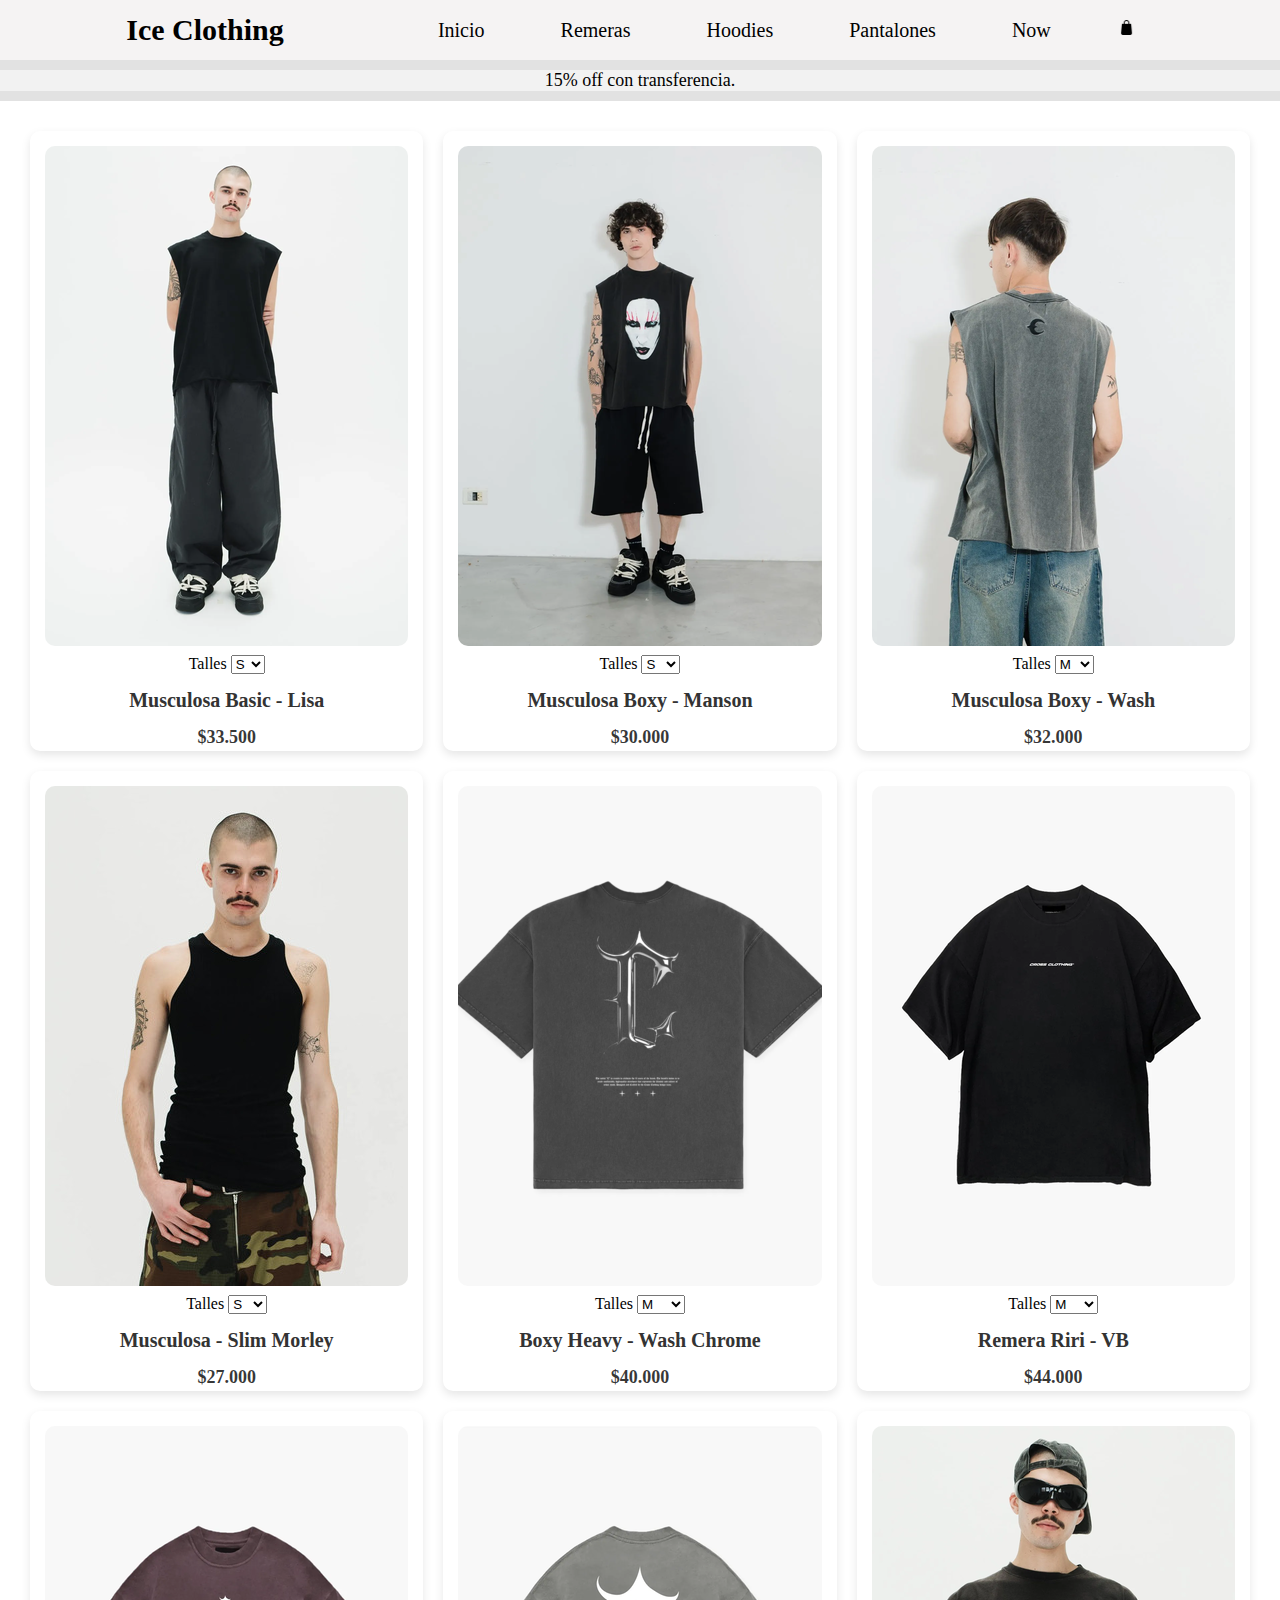
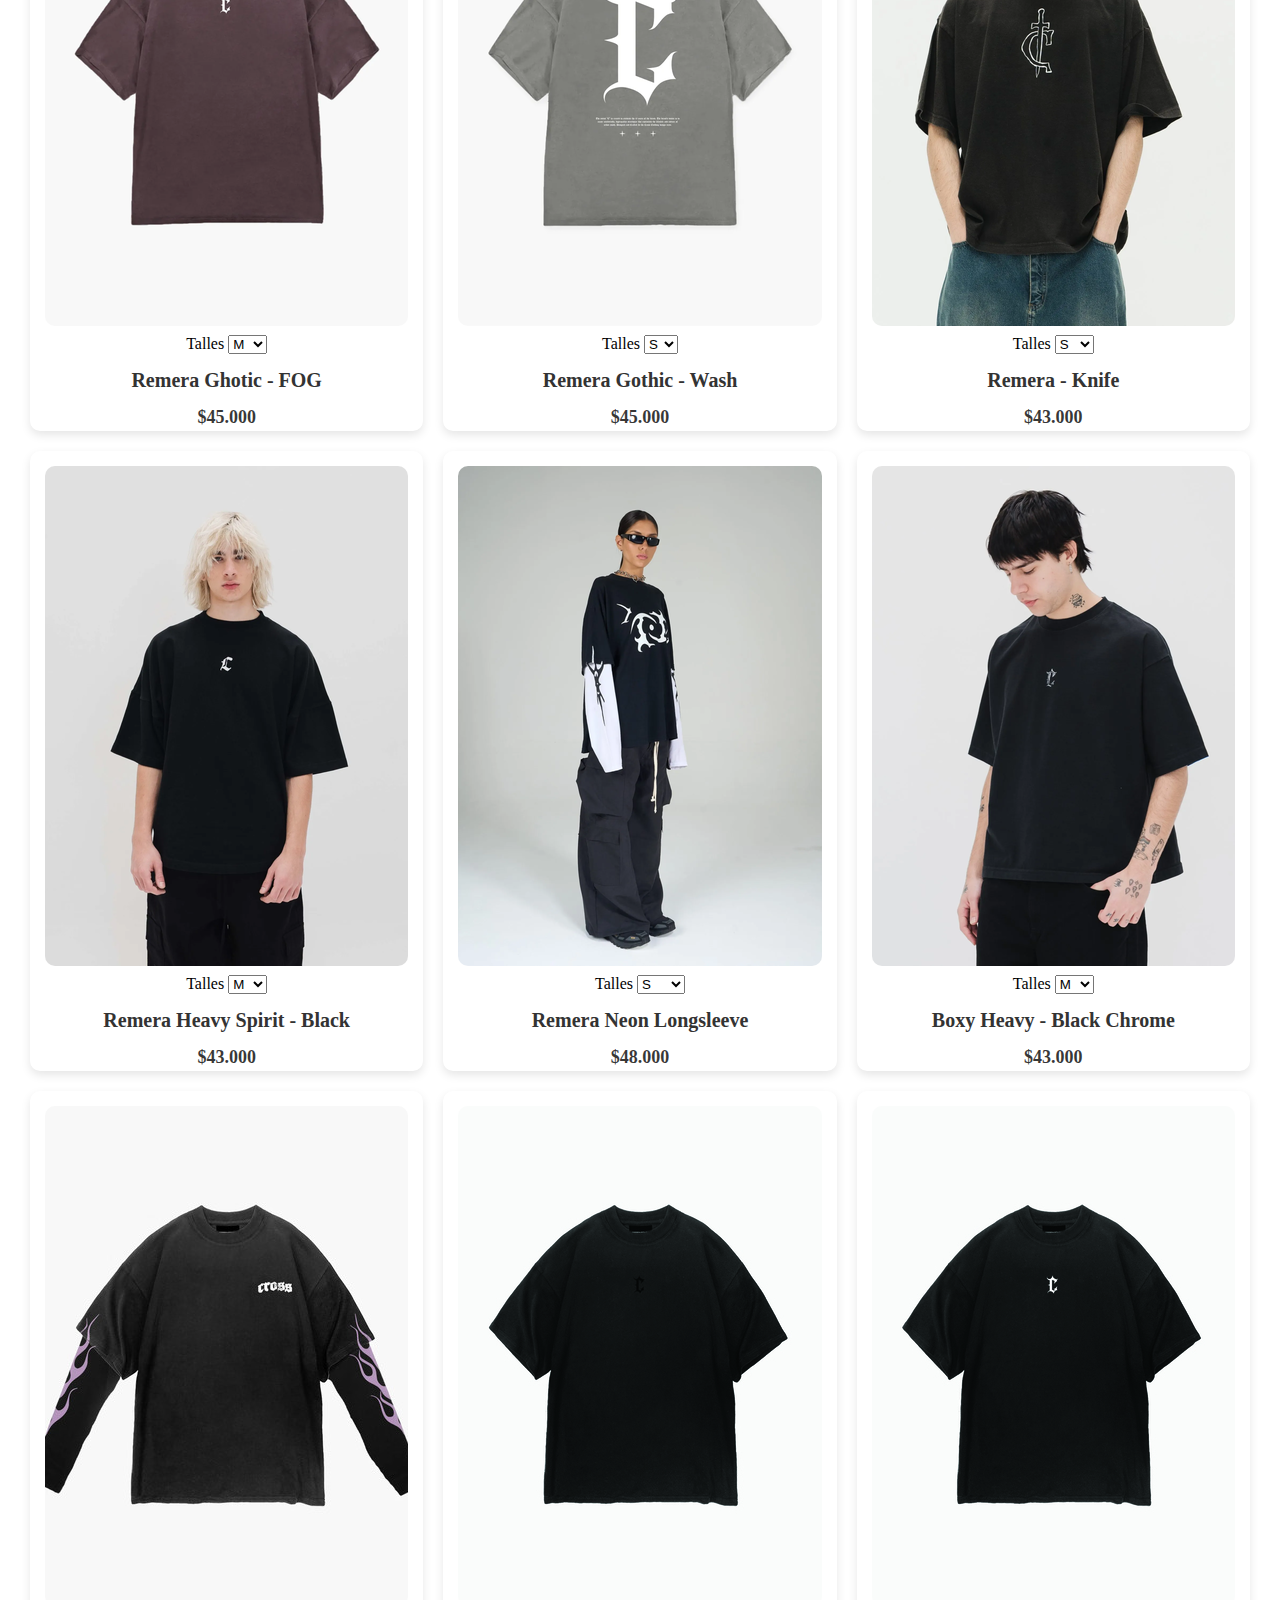
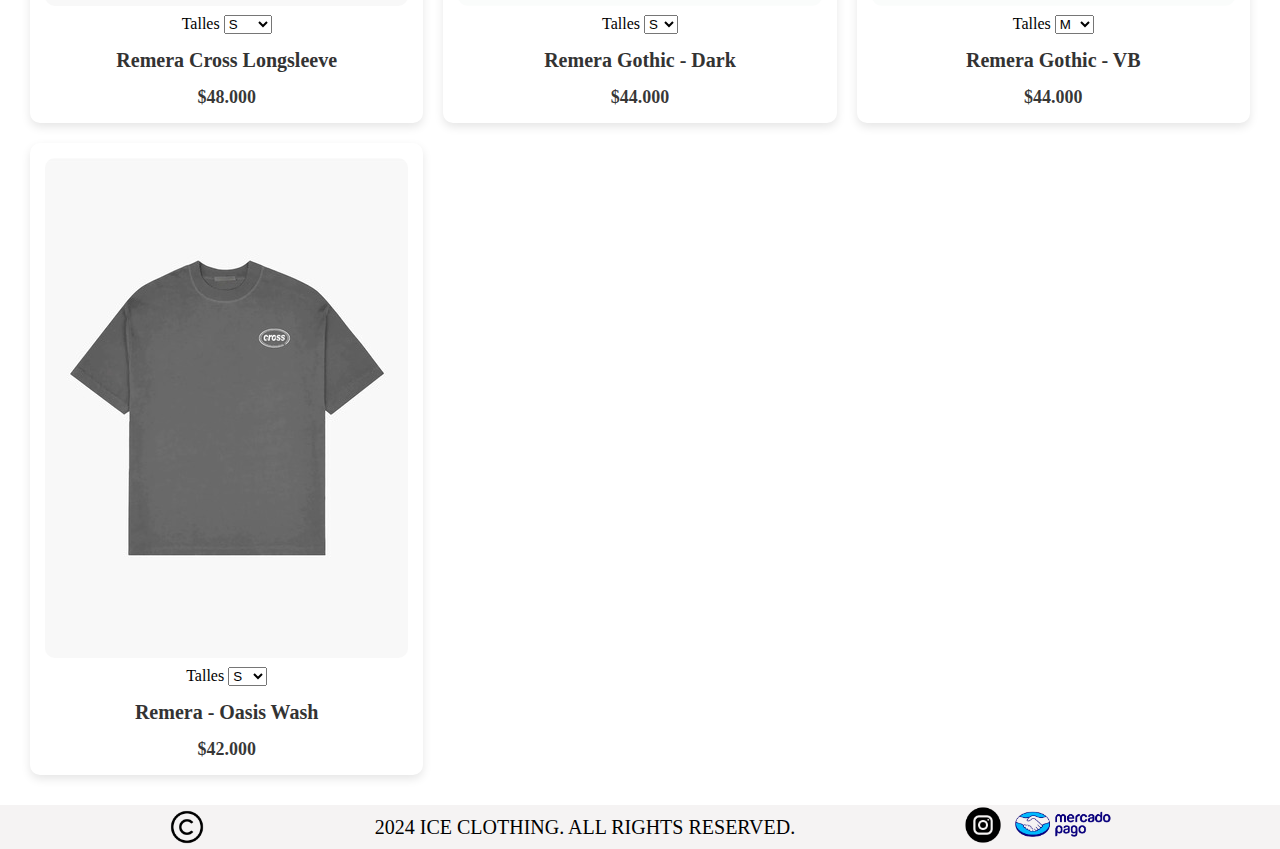
<file: pages/remeras.html>
<!DOCTYPE html>
<html lang="en">
<head>
    <meta charset="UTF-8">
    <meta name="viewport" content="width=device-width, initial-scale=1.0">
    <link rel="stylesheet" href="../css/style.css">
    <link rel="shortcut icon" href="../img/logo.png">
    <title>Remeras - Ice Clothing</title>
</head>
<body>
    <header> <!-- Encabezado -->
        <a href="../index.html"><h2>Ice Clothing</h2></a>
        <nav> <!-- Barra de navegación -->
            <ul>
                <li><a href="../index.html">Inicio</a></li>
                <li><a href="./remeras.html">Remeras</a></li>
                <li><a href="./hoodie.html">Hoodies</a></li>
                <li><a href="./pantalones.html">Pantalones</a></li>
                <li><a href="./now.html">Now</a></li>
                <li><img src="../img/bolsa_compras.png" alt="Bolsa de compras"></li>
            </ul>
        </nav>
    </header>
    <main> <!-- Contenido principal -->
        <section class="hero-gnr"> <!-- Sección del contenido principal-->
            <p>15% off con transferencia.</p>
        </section>
        <section class="grid-remeras">
            <div class="container">
                <div class="card-1">
                    <img src="../img/musculosa.png" alt="musculosa boxy negra basica">
                    <div class="talles">
                        <label for="">Talles</label>
                        <select name="Talles" id="">
                            <option value="">S</option>
                            <option value="">M</option>
                            <option value="">L</option>
                        </select>
                    </div> 
                    <h2>Musculosa Basic - Lisa</h2>
                    <div class="precio">$33.500</div>
                </div>
                <div class="card-2">
                    <img src="../img/musculosa-cara.png" alt="musculosa boxy negra manson">
                    <div class="talles">
                        <label for="">Talles</label>
                        <select name="Talles" id="">
                            <option value="">S</option>
                            <option value="">M</option>
                            <option value="">L</option>
                            <option value="">XL</option>
                        </select>
                    </div>
                    <h2>Musculosa Boxy - Manson</h2>
                    <div class="precio">$30.000</div>
                </div>
                <div class="card-3">
                    <img src="../img/musculosa-gris.png" alt="musculosa boxy gris">
                    <div class="talles">
                        <label for="">Talles</label>
                        <select name="Talles" id="">
                            <option value="">M</option>
                            <option value="">L</option>
                            <option value="">XL</option>
                        </select>
                    </div>
                    <h2>Musculosa Boxy - Wash</h2>
                    <div class="precio">$32.000</div>
                </div>
                <div class="card-4">
                    <img src="../img/musculosa-slim.jpg" alt="musculosa slim morley negra">
                    <div class="talles">
                        <label for="">Talles</label>
                        <select name="Talles" id="">
                            <option value="">S</option>
                            <option value="">M</option>
                            <option value="">L</option>
                            <option value="">XL</option>
                        </select>
                    </div>
                    <h2>Musculosa - Slim Morley</h2>
                    <div class="precio">$27.000</div>
                </div>
                <div class="card-5">
                    <img src="../img/boxy-heavy.png" alt="remera boxy heavy gris">
                    <div class="talles">
                        <label for="">Talles</label>
                        <select name="Talles" id="">
                            <option value="">M</option>
                            <option value="">L</option>
                            <option value="">XL</option>
                            <option value="">XXL</option>
                        </select>
                    </div>
                    <h2>Boxy Heavy - Wash Chrome</h2>
                    <div class="precio">$40.000</div>
                </div>
                <div class="card-6">
                    <img src="../img/remera-basica.png" alt="remera oversize basica negra">
                    <div class="talles">
                        <label for="">Talles</label>
                        <select name="Talles" id="">
                            <option value="">M</option>
                            <option value="">L</option>
                            <option value="">XL</option>
                            <option value="">XXL</option>
                        </select>
                    </div>
                    <h2>Remera Riri - VB</h2>
                    <div class="precio">$44.000</div>
                </div>
                <div class="card-7">
                    <img src="../img/remera-gothic-bordo.png" alt="remera overize gothica bordo">
                    <div class="talles">
                        <label for="">Talles</label>
                        <select name="Talles" id="">
                            <option value="">M</option>
                            <option value="">L</option>
                            <option value="">XL</option>
                        </select>
                    </div>
                    <h2>Remera Ghotic - FOG</h2>
                    <div class="precio">$45.000</div>
                </div>
                <div class="card-8">
                    <img src="../img/remera-gothic.png" alt="remera oversize gothica gastada">
                    <div class="talles">
                        <label for="">Talles</label>
                        <select name="Talles" id="">
                            <option value="">S</option>
                            <option value="">M</option>
                            <option value="">L</option>
                        </select>
                    </div>
                    <h2>Remera Gothic - Wash</h2>
                    <div class="precio">$45.000</div>
                </div>
                <div class="card-9">
                    <img src="../img/remera-knife.png" alt="remera oversize knife negra gastada">
                    <div class="talles">
                        <label for="">Talles</label>
                        <select name="Talles" id="">
                            <option value="">S</option>
                            <option value="">M</option>
                            <option value="">L</option>
                            <option value="">XL</option>
                        </select>
                    </div>
                    <h2>Remera - Knife</h2>
                    <div class="precio">$43.000</div>
                </div>
                <div class="card-10">
                    <img src="../img/remera-negra.png" alt="remera oversize basica negra">
                    <div class="talles">
                        <label for="">Talles</label>
                        <select name="Talles" id="">
                            <option value="">M</option>
                            <option value="">L</option>
                            <option value="">XL</option>
                        </select>
                    </div>
                    <h2>Remera Heavy Spirit - Black</h2>
                    <div class="precio">$43.000</div>
                </div>
                <div class="card-11">
                    <img src="../img/remera-neon.png" alt="remeron doble manga neon">
                    <div class="talles">
                        <label for="">Talles</label>
                        <select name="Talles" id="">
                            <option value="">S</option>
                            <option value="">M</option>
                            <option value="">L</option>
                            <option value="">XL</option>
                            <option value="">XXL</option>
                        </select>
                    </div>
                    <h2>Remera Neon Longsleeve</h2>
                    <div class="precio">$48.000</div>
                </div>
                <div class="card-12">
                    <img src="../img/boxy-heavy-black.png" alt="remera boxy negra">
                    <div class="talles">
                        <label for="">Talles</label>
                        <select name="Talles" id="">
                            <option value="">M</option>
                            <option value="">L</option>
                            <option value="">XL</option>
                        </select>
                    </div>
                    <h2>Boxy Heavy - Black Chrome</h2>
                    <div class="precio">$43.000</div>
                </div>
                <div class="card-13">
                    <img src="../img/REMERA-DOBLEWASH-F.jpg" alt="remeron doble manga electrica">
                    <div class="talles">
                        <label for="">Talles</label>
                        <select name="Talles" id="">
                            <option value="">S</option>
                            <option value="">M</option>
                            <option value="">L</option>
                            <option value="">XL</option>
                            <option value="">XXL</option>
                        </select>
                    </div>
                    <h2>Remera Cross Longsleeve</h2>
                    <div class="precio">$48.000</div>
                </div>
                <div class="card-14">
                    <img src="../img/REMERA-GOTICBLACKVINTAGE-F-2.jpg" alt="remera oversize gothica negra">
                    <div class="talles">
                        <label for="">Talles</label>
                        <select name="Talles" id="">
                            <option value="">S</option>
                            <option value="">M</option>
                            <option value="">L</option>
                        </select>
                    </div>
                    <h2>Remera Gothic - Dark</h2>
                    <div class="precio">$44.000</div>
                </div>
                <div class="card-15">
                    <img src="../img/REMERA-GOTICVINTAGE-F.jpg" alt="remera oversize gothica blanca y negra">
                    <div class="talles">
                        <label for="">Talles</label>
                        <select name="Talles" id="">
                            <option value="">M</option>
                            <option value="">L</option>
                            <option value="">XL</option>
                        </select>
                    </div>
                    <h2>Remera Gothic - VB</h2>
                    <div class="precio">$44.000</div>
                </div>
                <div class="card-16">
                    <img src="../img/REMERA-OASIS-F.jpg" alt="remera oversize oasis gris gastado">
                    <div class="talles">
                        <label for="">Talles</label>
                        <select name="Talles" id="">
                            <option value="">S</option>
                            <option value="">M</option>
                            <option value="">L</option>
                            <option value="">XL</option>
                        </select>
                    </div>
                    <h2>Remera - Oasis Wash</h2>
                    <div class="precio">$42.000</div> 
                </div>
            </div>
        </section>
    </main>    
    <footer> <!-- Pie de página-->
        <img src="../img/copy.png" alt="Copyright"> <p>2024 ICE CLOTHING. ALL RIGHTS RESERVED.</p>
        <nav>
            <ul>
                <li><a href="https://www.instagram.com/" target="_blank"><img src="../img/instagram.png" alt="instagram"></a></li>
                <li class="mp"><img src="../img/mp.png" alt="Mercado Pago"></li>
            </ul>
        </nav>
    </footer>
</body>
</html>
</file>
<file: css/style.css>
*{
    margin: 0;
    padding: 0;
    box-sizing: border-box;
}
img {
    max-width: 100%;
    height: auto;
}
/* Header & Nav */
header {
    display: flex;
    justify-content: space-evenly;
    background-color: rgb(245, 243, 243);
    align-items: center;
    text-decoration: none;
    width: 100%;
    height: 60px;
    position: sticky;
    top: 0;
    z-index: 1000;
}

header a {
    text-decoration: none;
}
header a h2 {
    color: black;
    font-size: 30px;
}

header nav ul {
    display: flex;
    list-style: none;
    gap: 20px;
}

header nav ul li {
    list-style: none;
    margin: 1.25rem;
    font-size: 18px;
}

header nav ul li a {
    color: black;
    text-decoration: none;
    font-size: 20px;
    padding: 8px;
}
header nav ul li a:hover {
    color: rgb(109, 109, 109);
}

header nav ul li img{
    width: 15px;
    height: 15px;

}

/* Hero Section */
.hero {
    width: 100%;
    height: 500px;
    background-image: url(../img/banner.png);
    background-size:contain;
    background-attachment:fixed;
    background-repeat: no-repeat;
    text-align: center;
}

.hero p {
    color: black;
    background-color: rgba(255, 255, 255, 0.562);
    font-size: 18px;
    padding: 10px;
    margin-bottom: 10px;
}

.hero h1 {
    color: rgb(0, 0, 0);
    margin-bottom: 20px;
    font-weight: bold;
    font-size: 30px;
}

.hero .btn-shop-now {
    background-color: #000;
    color: #fff;
    padding: 10px;
    text-decoration: none;
    font-size: 18px;
    border-radius: 5px;
}

.hero .btn-shop-now:hover {
    background-color: rgb(109, 109, 109);
}

/* Bienvenida Section */

.bienvenida, .pantalones {
    display: flex;
    justify-content: space-around;
    margin: 20px 0;
}

.bienvenida div, .pantalones div {
    text-align: center;
    width: 40%;
}

.bienvenida div h2, .pantalones div h2 {
    background-color: rgba(136, 136, 136, 0.5);
    padding: 10px;
    color: #fff;
}

.bienvenida div img, .pantalones div img {
    width: 100%;
    max-width: 1000px;
    height: auto;
}

/* Now Section */

.now h2 {
    text-align: center;
    background-color:rgba(255, 0, 0, 0.692) ;
    color: white;
}

.now div {
    display: grid;
    grid-template-columns: repeat(4, 1fr);
    gap: 20px;
    margin-top: 15px;
}

.now div a img {
    width: 100%;
    object-fit: cover;
}
/* Footer */
footer {
    display: flex;
    justify-content: space-evenly;
    background-color: rgb(245, 243, 243);
    align-items: center;
    text-decoration: none;
}
footer img {
    width: 40px;
    height: 40px;
}
footer p {
    font-size: 20px;
}

footer nav ul {
    display: flex;
}

footer nav ul li {
    list-style: none;
}

footer nav ul li a {
    color: black;
    text-decoration: none;
}

footer nav ul li img {
    width: 40px;
    height: 40px;
}

.mp img{
    margin-left: 10px;
    width: 100px;
    height: 40px;
}

 /* Sección principal */

 .hero-gnr {
    background-color: #dfdfdfe7;
    color: white;
    padding: 10px 0;
    text-align: center;
    font-size: 18px;
}

.hero-gnr p {
    color: black;
    background-color: rgba(255, 255, 255, 0.562);
    font-size: 18px;
    text-align: center;
}

/* Grilla  */
.grid-remeras {
    display: grid;
    grid-template-columns: repeat(auto-fit, minmax(250px, 1fr));
    grid-gap: 30px;
    padding: 30px;
}

.container {
    display: grid;
    grid-template-columns: repeat(4, 1fr);
    grid-template-rows: repeat(4, 620px);
    gap: 20px;
}
      
/* Cards de productos */
.container .card-1, 
.container .card-2, 
.container .card-3, 
.container .card-4,
.container .card-5, 
.container .card-6, 
.container .card-7, 
.container .card-8,
.container .card-9, 
.container .card-10, 
.container .card-11, 
.container .card-12,
.container .card-13, 
.container .card-14, 
.container .card-15, 
.container .card-16 {
    background-color: #fff;
    text-align: center;
    padding: 15px;
    box-shadow: 0 4px 10px rgba(0, 0, 0, 0.1);
    border-radius: 10px;
    transition: transform 0.3s ease, box-shadow 0.3s ease;
}

.container .card-1:hover, 
.container .card-2:hover, 
.container .card-3:hover, 
.container .card-4:hover,
.container .card-5:hover, 
.container .card-6:hover, 
.container .card-7:hover, 
.container .card-8:hover,
.container .card-9:hover, 
.container .card-10:hover, 
.container .card-11:hover, 
.container .card-12:hover,
.container .card-13:hover, 
.container .card-14:hover, 
.container .card-15:hover, 
.container .card-16:hover {
    transform: translateY(-5px);
    box-shadow: 0 8px 15px rgba(0, 0, 0, 0.1);
}

.container .card-1 img,
.container .card-2 img,
.container .card-3 img,
.container .card-4 img,
.container .card-5 img,
.container .card-6 img,
.container .card-7 img,
.container .card-8 img,
.container .card-9 img,
.container .card-10 img,
.container .card-11 img,
.container .card-12 img,
.container .card-13 img,
.container .card-14 img,
.container .card-15 img,
.container .card-16 img {
    width: 415px; 
    height: 500px; 
    object-fit: cover;
    border-radius: 10px;
    transition: transform 0.3s ease;
}

.container .card-1 img:hover, 
.container .card-2 img:hover, 
.container .card-3 img:hover,
.container .card-4 img:hover, 
.container .card-5 img:hover,
.container .card-6 img:hover, 
.container .card-7 img:hover, 
.container .card-8 img:hover, 
.container .card-9 img:hover,
.container .card-10 img:hover, 
.container .card-11 img:hover,
.container .card-12 img:hover, 
.container .card-13 img:hover,
.container .card-14 img:hover, 
.container .card-15 img:hover,
.container .card-16 img:hover
    {
            transform: scale(1.05);
        }

.container .card-1 h2,
.container .card-2 h2,
.container .card-3 h2,
.container .card-4 h2,
.container .card-5 h2,
.container .card-6 h2,
.container .card-7 h2,
.container .card-8 h2,
.container .card-9 h2,
.container .card-10 h2,
.container .card-11 h2,
.container .card-12 h2,
.container .card-13 h2,
.container .card-14 h2,
.container .card-15 h2,
.container .card-16 h2  {
    margin: 15px 0;
    font-size: 20px;
    color: #333;
}

.container .card-1 h2:hover,
.container .card-2 h2:hover,
.container .card-3 h2:hover,
.container .card-4 h2:hover,
.container .card-5 h2:hover,
.container .card-6 h2:hover,
.container .card-7 h2:hover,
.container .card-8 h2:hover,
.container .card-9 h2:hover,
.container .card-10 h2:hover,
.container .card-11 h2:hover,
.container .card-12 h2:hover,
.container .card-13 h2:hover,
.container .card-14 h2:hover,
.container .card-15 h2:hover,
.container .card-16 h2:hover  {
    color: rgb(109, 109, 109)
}

.talles {
    margin-top: 5px;
}
.precio {
    font-size: 18px;
    font-weight: bold;
    color: #000000c9;
    margin-top: 10px;
}

/* Media Queries */
@media (max-width: 1440px) {

    .hero {
        height: 100%;
    }
    .container {
        grid-template-columns: 1fr 1fr 1fr;
    }
}

@media (max-width: 1100px) {
    header {
        flex-direction: column;
        align-items: center;
        padding: 20px;
        margin-bottom: 20px;
        height: auto;
    }
  
    .container {
        grid-template-columns: 1fr 1fr;
    }
}

@media (max-width: 840px) {
    header {
        flex-direction:column;
        align-items: center;
        padding: 20px;
        height: auto;
    }

    .bienvenida div, .pantalones div {
        width: 80%;
    }
    .now div {
        grid-template-columns: 1fr 1fr;
    }

    .container {
        grid-template-columns: 1fr ;
    }
    footer p {
        font-size: 15px;
    }
}

@media (max-width: 810px){
    header{
        position: static;
    }
    header a h2 {
        font-size: 28px;
        margin-bottom: 2px;
    }
    
    header nav ul {
        flex-direction: column;
        align-items: center;
    }

    header nav ul li {
        padding: 3px;
        margin: 3px;
    }
    header nav ul li a{
        font-size: 15px;
    }
    
}

@media (max-width: 768px) {
    .bienvenida div, .pantalones div {
        width: 80%;
    }
}

@media (max-width: 555px) {
    .bienvenida, .pantalones {
        flex-direction: column;
        align-items: center;
    }
    .now div {
        grid-template-columns: 1fr;
    }
    footer p {
        font-size: 12px;
    }
    footer img {
        width: 30px;
        height: 30px;
    }
    footer nav ul li a img {
        width: 35px;
        height: 35px;
    }
    .mp {
        margin-left: 4px;
        width: 90px;
        height: 35px;
    }
}

@media (max-width: 480px) {
    header h2 {
        font-size: 24px;
    }
    
    .hero {
        height: 100%;
    }

    .bienvenida div, .pantalones div {
        width: 90%;
    }

    .container {
        grid-template-columns: 1fr;
    }
    footer img {
        width: 26px;
        height: 26px;
    }
    footer p {
        font-size: 10px;
    }
    footer nav ul li a img {
        width: 30px;
        height: 30px;
        margin-top: 4px;
    }

    .mp {
        width: 85px;
        height: 30px;
    }

}
</file>
